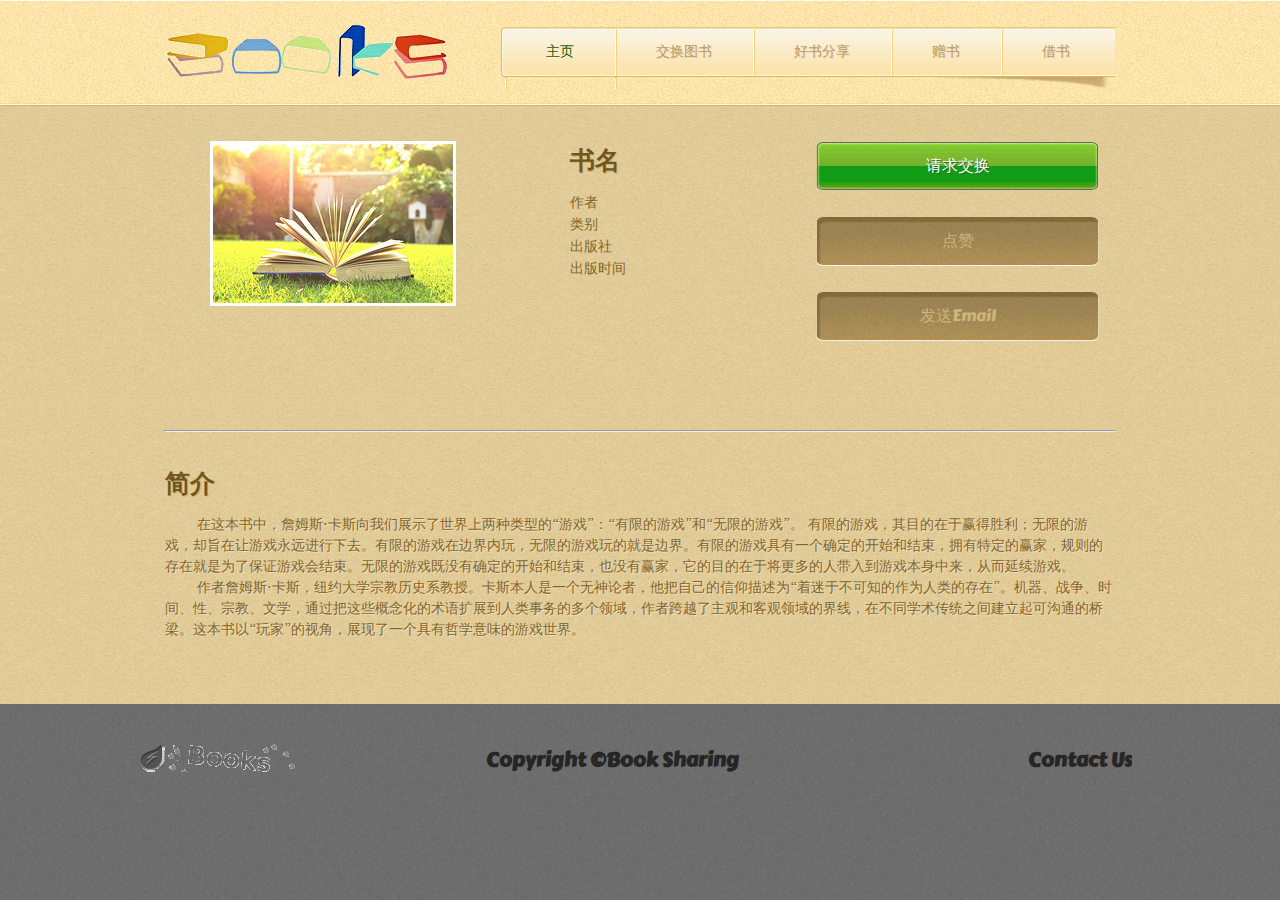
<file: book.html>
<!DOCTYPE html>
<html>
<head>
	<meta charset="UTF-8" />
	<title>Books</title>
	<link rel="stylesheet" type="text/css" href="css/style.css" />
</head>
<body>
	<div id="header">
		<div>
			<div id="logo">
				<a href="index.html"><img src="images/BookLogo2.png" alt="Logo" /></a>
			</div>
			<div id="navigation">
				<div>		
					<ul>
						<li class="current"><a href="index.html">主页</a></li>
						<li><a href="swap.html">交换图书</a></li>
						<li><a href="share.html">好书分享</a></li>
						<li><a href="give.html">赠书</a></li>
						<li><a href="borrow.html">借书</a></li>
						<li><a href="search.html">搜索</a></li>
						<li><a href="me.html">Me</a></li>
					</ul>
				</div>
			</div>
		</div>
	</div>
	<div id="content">
		<div class="section">
			<div class="newBook1-figure">
				<img src="images/newBook1.jpg" alt="Image" />
			</div>
				<div>
					<ul class="book-information">
						<li><h2>书名</h2></li>
						<li>作者</li>
						<li>类别</li>
						<li>出版社</li>
						<li>出版时间</li>
					</ul>
				</div>
			<div>
				<a class="selected" href="index.html">请求交换</a>
				<a href="index.html">点赞</a>
				<a href="index.html">发送Email</a>
			</div>
			
		</div>
		<br/>
		<hr/ style="width:950px">
		
		<div>
			<h2>简介</h2>
			<p>&nbsp;&nbsp;&nbsp;&nbsp;&nbsp;&nbsp;&nbsp;&nbsp;在这本书中，詹姆斯·卡斯向我们展示了世界上两种类型的“游戏”：“有限的游戏”和“无限的游戏”。
			有限的游戏，其目的在于赢得胜利；无限的游戏，却旨在让游戏永远进行下去。有限的游戏在边界内玩，无限的游戏玩的就是边界。有限的游戏具有一个确定的开始和结束，拥有特定的赢家，规则的存在就是为了保证游戏会结束。无限的游戏既没有确定的开始和结束，也没有赢家，它的目的在于将更多的人带入到游戏本身中来，从而延续游戏。
			&nbsp;&nbsp;&nbsp;&nbsp;&nbsp;&nbsp;&nbsp;&nbsp;作者詹姆斯·卡斯，纽约大学宗教历史系教授。卡斯本人是一个无神论者，他把自己的信仰描述为“着迷于不可知的作为人类的存在”。机器、战争、时间、性、宗教、文学，通过把这些概念化的术语扩展到人类事务的多个领域，作者跨越了主观和客观领域的界线，在不同学术传统之间建立起可沟通的桥梁。这本书以“玩家”的视角，展现了一个具有哲学意味的游戏世界。</p>
		</div>
	</div>
	<div id="footer">
		<div>
			<div class="first">
				<h3><a href="index.html">Sharing Books</a></h3>
			</div>
			<div class="secon">
				<h3>Copyright ©Book Sharing</h3>
			</div>
			<div class="third">
				<h3><a href="contact.html">Contact Us</a></h3>
			</div>
		</div>
	</div>
</body>
</html>
</file>
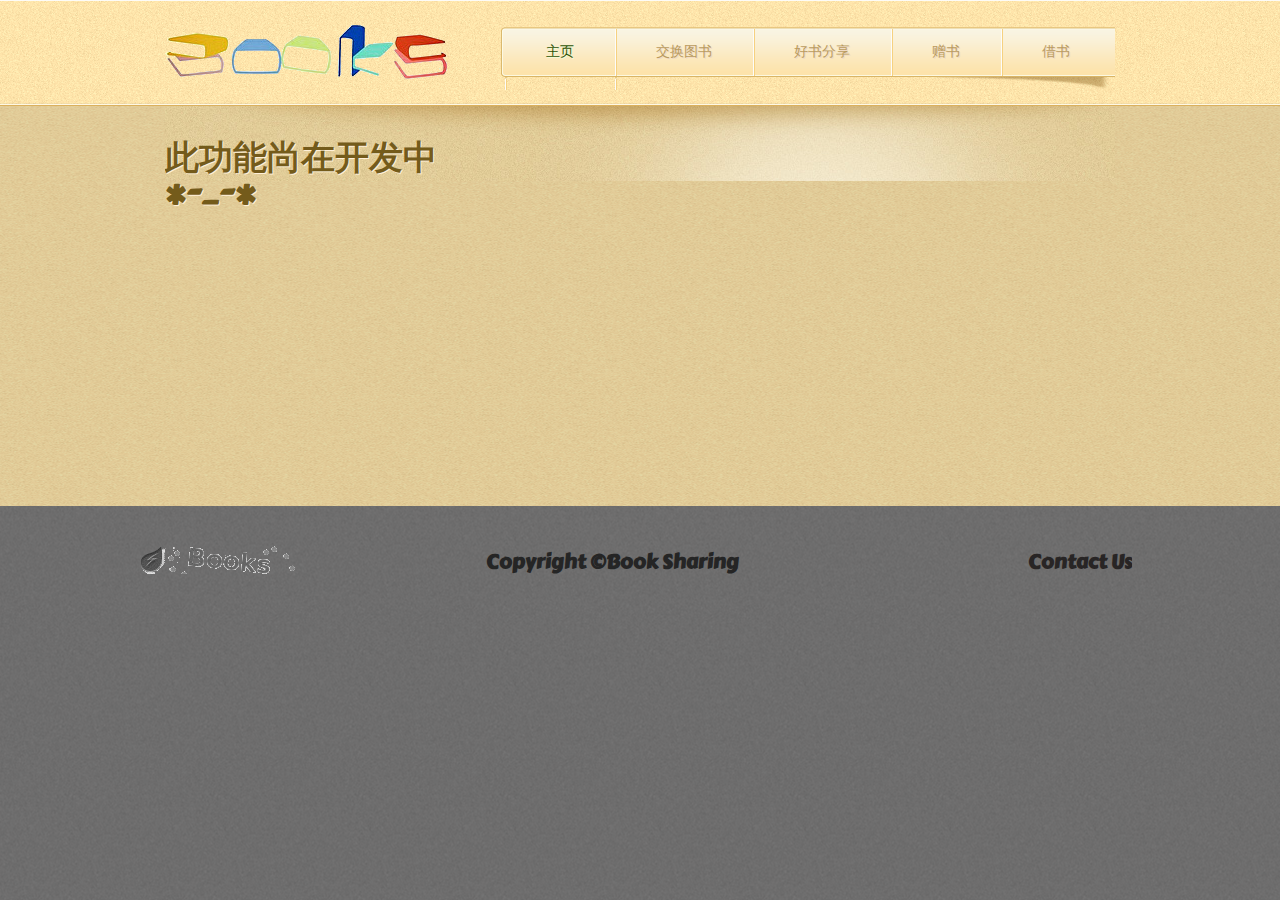
<file: borrow.html>
<!DOCTYPE html>
<html>
<head>
	<meta charset="UTF-8" />
	<title>Book-Shared</title>
	<link rel="stylesheet" type="text/css" href="css/style.css" />
</head>
<body>
	<div id="header">
		<div>
			<div id="logo">
				<a href="index.html"><img src="images/BookLogo2.png" alt="Logo" /></a>
			</div>
			<div id="navigation">
				<div>		
					<ul>
						<li class="current"><a href="index.html">主页</a></li>
						<li><a href="swap.html">交换图书</a></li>
						<li><a href="share.html">好书分享</a></li>
						<li><a href="give.html">赠书</a></li>
						<li><a href="borrow.html">借书</a></li>
						<li><a href="search.html">搜索</a></li>
						<li><a href="me.html">Me</a></li>
					</ul>
				</div>
			</div>
		</div>
	</div>

	<div id="content">
		<div id="section">
			<div>
				<h1>此功能尚在开发中*-_-*</h1>
			</div>
		</div>
		<span></span>
		<span></span>
		<span></span>
		<span></span>
	</div>
	<div id="footer">
		<div>
			<div class="first">
				<h3><a href="index.html">Sharing Books</a></h3>
			</div>
			<div class="secon">
				<h3>Copyright ©Book Sharing</h3>
			</div>
			<div class="third">
				<h3><a href="contact.html">Contact Us</a></h3>
			</div>
		</div>
	</div>
</body>
</html>
</file>
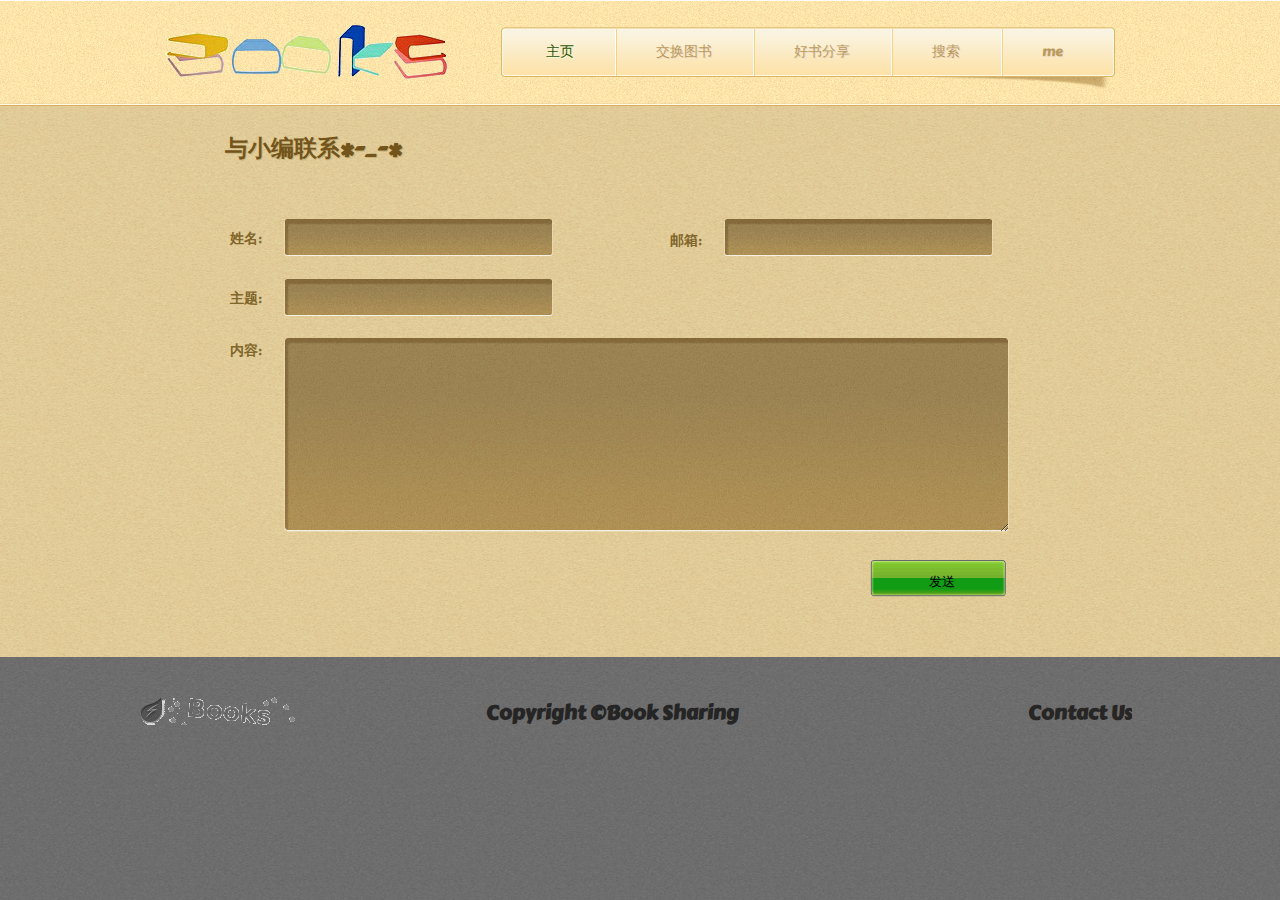
<file: contact.html>
<!DOCTYPE html>
<html>
<head>
	<meta charset="UTF-8" />
	<title>Books</title>
	<link rel="stylesheet" type="text/css" href="css/style.css" />
</head>
<body>
	<div id="header">
		<div>
			<div id="logo">
				<a href="index.html"><img src="images/BookLogo2.png" alt="Logo" /></a>
			</div>
			<div id="navigation">
				<div>		
					<ul>
						<li class="current"><a href="index.html">主页</a></li>
						<li><a href="swap.html">交换图书</a></li>
						<li><a href="share.html">好书分享</a></li>
						<!-- <li><a href="give.html">赠书</a></li>
						<li><a href="borrow.html">借书</a></li> -->
						<li><a href="search.html">搜索</a></li>
						<li><a href="me.html">Me</a></li>
					</ul>
				</div>
			</div>
		</div>
	</div>
	<div id="content">
		<div id="contact">
			<h3>与小编联系*-_-*</h3>
			<form action="#">
				<table>
					<tr>
						<td><label for="name"><strong>姓名:<strong></label></td>
						<td><input type="text" maxlength="30" id="name" /> </td>
						<td><label class="email" for="email">邮箱:</label></td> 
						<td><input type="text" maxlength="30" id="email" /></td>
					</tr>
					<tr>
						<td><label for="subject"><strong>主题:</strong></label></td>
						<td><input type="text" maxlength="30" id="subject" /></td>
					</tr>
					<tr>
						<td class="message"><label for="message"><strong>内容:</strong></label></td>
						<td colspan="3"><textarea name="message" id="message" cols="30" rows="10"></textarea></td>
					</tr>
					<tr>
						<td></td>
						<td colspan="2"><label class="newsletter" for="newsletter"><span> &nbsp;</span></label> <label for="terms"><span> &nbsp;</span></label></td>
						<td colspan="1"><input type="submit" value="发送" id="send" /></td>
					</tr>
				</table>
			</form>
		</div>
	</div>
	<div id="footer">
		<div>
			<div class="first">
				<h3><a href="index.html">Ecothunder</a></h3>
			</div>
			<div class="secon">
				<h3>Copyright ©Book Sharing</h3>
			</div>
			<div class="third">
				<h3><a href="contact.html">Contact Us</a></h3>
			</div>
		</div>
	</div>
</body>
</html>
</file>
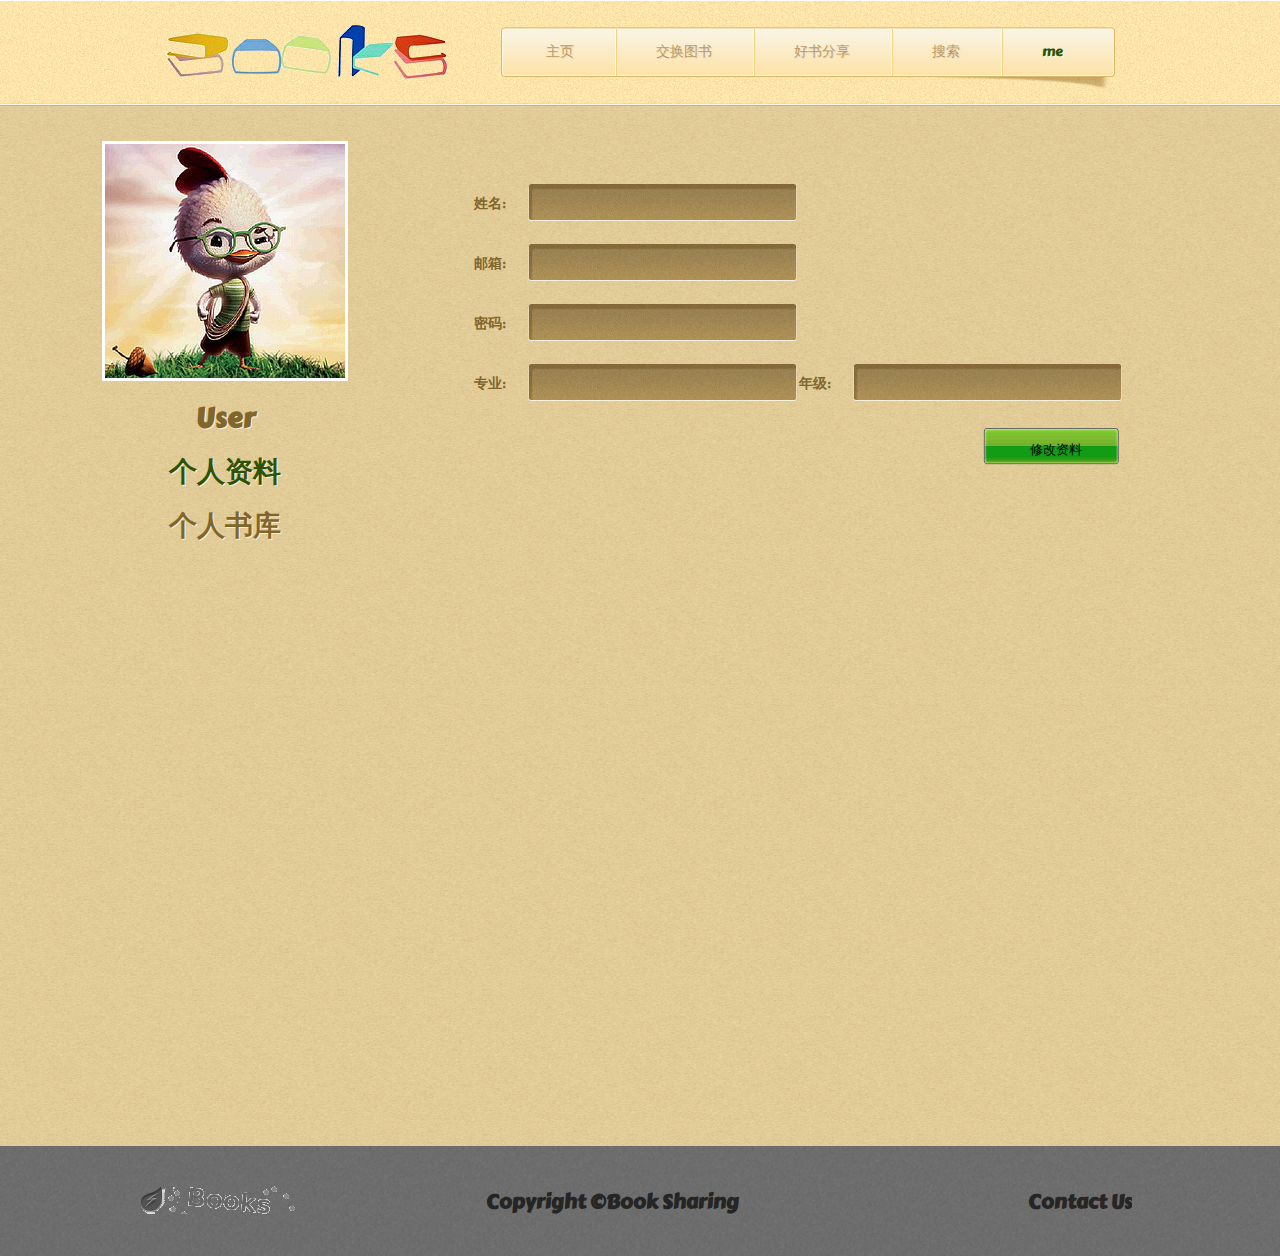
<file: me.html>
<!DOCTYPE html>
<html>
<head>
	<meta charset="UTF-8" />
	<title>Books</title>
	<link rel="stylesheet" type="text/css" href="css/style.css" />
	<script src="JsFuntion.js"></script>
</head>
<body>
	<div id="header">
		<div>
			<div id="logo">
				<a href="index.html"><img src="images/BookLogo2.png" alt="Logo" /></a>
			</div>
			<div id="navigation">
				<div>		
					<ul>
						<li><a href="index.html">主页</a></li>
						<li><a href="swap.html">交换图书</a></li>
						<li><a href="share.html">好书分享</a></li>
						<!-- <li><a href="give.html">赠书</a></li>
						<li><a href="borrow.html">借书</a></li> -->
						<li><a href="search.html">搜索</a></li>
						<li class="current"><a href="me.html" onclick="Login()">Me</a></li>
					</ul>
				</div>
			</div>
		</div>
	</div>
	<div id="content" style="min-height:850px;" >
		<div id="section" class="pesonal">
			<div id="selects">
				<img src="images/me.jpg" alt="">
				<div>
					<h1><a href="">User</a></h1>
					<h1><a onclick="changemodel(this,'selectsdetaione','selectsdetaitwo')" id="infoone">个人资料</a></h1>
					<h1><a onclick="changemodel(this,'selectsdetaitwo','selectsdetaione')" id="infotwo">个人书库</a></h1>
				</div>
			</div>
			<div id="selectsdetaione">
				<form action="#">
					<table>
						<tr>
							<td>
								<label for="name"> <strong>姓名:</strong>
								</label>
							</td>
							<td>
								<input type="text" maxlength="30" id="name" name="name"/>			
							</td>
						</tr>
						<tr>
							<td>
								<label for="subject"> <strong>邮箱:</strong>
								</label>
							</td>
							<td>
								<input type="email" maxlength="30" id="subject" name="email"/>			
							</td>
						</tr>
						<tr>
							<td>
								<label for="subject"> <strong>密码:</strong>
								</label>
							</td>
							<td>
								<input type="password" maxlength="30" id="subject" name="passwd"/>			
							</td>
						</tr>
						<tr>
							<td>
								<label for="subject"> <strong>专业:</strong>
								</label>
							</td>
							<td>
								<input type="text" maxlength="30" id="subject" name="majoy"/>			
							</td>
							<td>
								<label for="subject"> <strong>年级:</strong>
								</label>
							</td>
							<td>
								<input type="text" maxlength="30" id="subject" name="grade"/>			
							</td>
						</tr>
						<tr>
							<td></td>
							<td colspan="2">
								<label class="newsletter" for="newsletter">
									<span>&nbsp;</span>
								</label>
								<!-- <input type="submit" value="修改资料" id="send" />	 -->
							</td>
							<td colspan="1">
								<input type="submit" value="修改资料" id="send" />
							</td>
						</tr>
					</table>
				</form>
			</div>
			<div id="selectsdetaitwo">
				<table class="swap">
		    		<tr class="swap">
		    			<td class="swapimg">
		    				<a href="book.html">
		    					<img src="images/newBook1.jpg" alt="new"></a>
		    			</td>
		    			<td >
		    				<ul>
								<li><h2 class="swap">书名</h2></li>
								<li>作者</li>
								<li>类别</li>
								<li>出版社</li>
						    	<li>出版时间</li>
						    	<li>请求人数</li>
							</ul>
						</td>
		    		</tr>
		    		<tr>
		    			<td></td>
		    			<td  id="changebtn">
		    				<span>
		    					<a>下架此书</a>
		    					<a>增加数目</a>
		    				</span>
		    			</td>
		    		</tr>
		    	</table>
		    	<hr/>
		    	<table class="swap">
		    		<tr class="swap">
		    			<td class="swapimg"><a href="book.html"><img src="images/newBook2.jpg" alt="new"></a></td>
		    			<td >
		    				<ul>
								<li><h2 class="swap">书名</h2></li>
								<li>作者</li>
								<li>类别</li>
								<li>出版社</li>
						    	<li>出版时间</li>
						    	<li>请求人数</li>
							</ul>
						</td>
		    		</tr>
		    		<tr>
		    			<td></td>
		    			<td  id="changebtn">
		    				<span>
		    					<a>下架此书</a>
		    					<a>增加数目</a>
		    				</span>
		    			</td>
		    		</tr>
		    	</table>
		    	<hr/>
		    	<table class="swap">
		    		<tr class="swap">
		    			<td class="swapimg"><a href="book.html"><img src="images/newBook3.jpg" alt="new"></a></td>
		    			<td >
		    				<ul>
								<li><h2 class="swap">书名</h2></li>
								<li>作者</li>
								<li>类别</li>
								<li>出版社</li>
						    	<li>出版时间</li>
						    	<li>增加数目</li>
							</ul>
						</td>
		    		</tr>
		    		<tr>
		    			<td></td>
		    			<td  id="changebtn">
		    				<span>
		    					<a>下架此书</a>
		    					<a>增加数目</a>
		    				</span>
		    			</td>
		    		</tr>
		    	</table>
		    	<hr/>
		    	<p><a >上一页</a><a >下一页</a></p>
			</div>
		</div>
	</div>
	<div id="footer">
		<div>
			<div class="first">
				<h3><a href="index.html">Sharing Books</a></h3>
			</div>
			<div class="secon">
				<h3>Copyright ©Book Sharing</h3>
			</div>
			<div class="third">
				<h3><a href="contact.html">Contact Us</a></h3>
			</div>
		</div>
	</div>
</body>
</html>
</file>
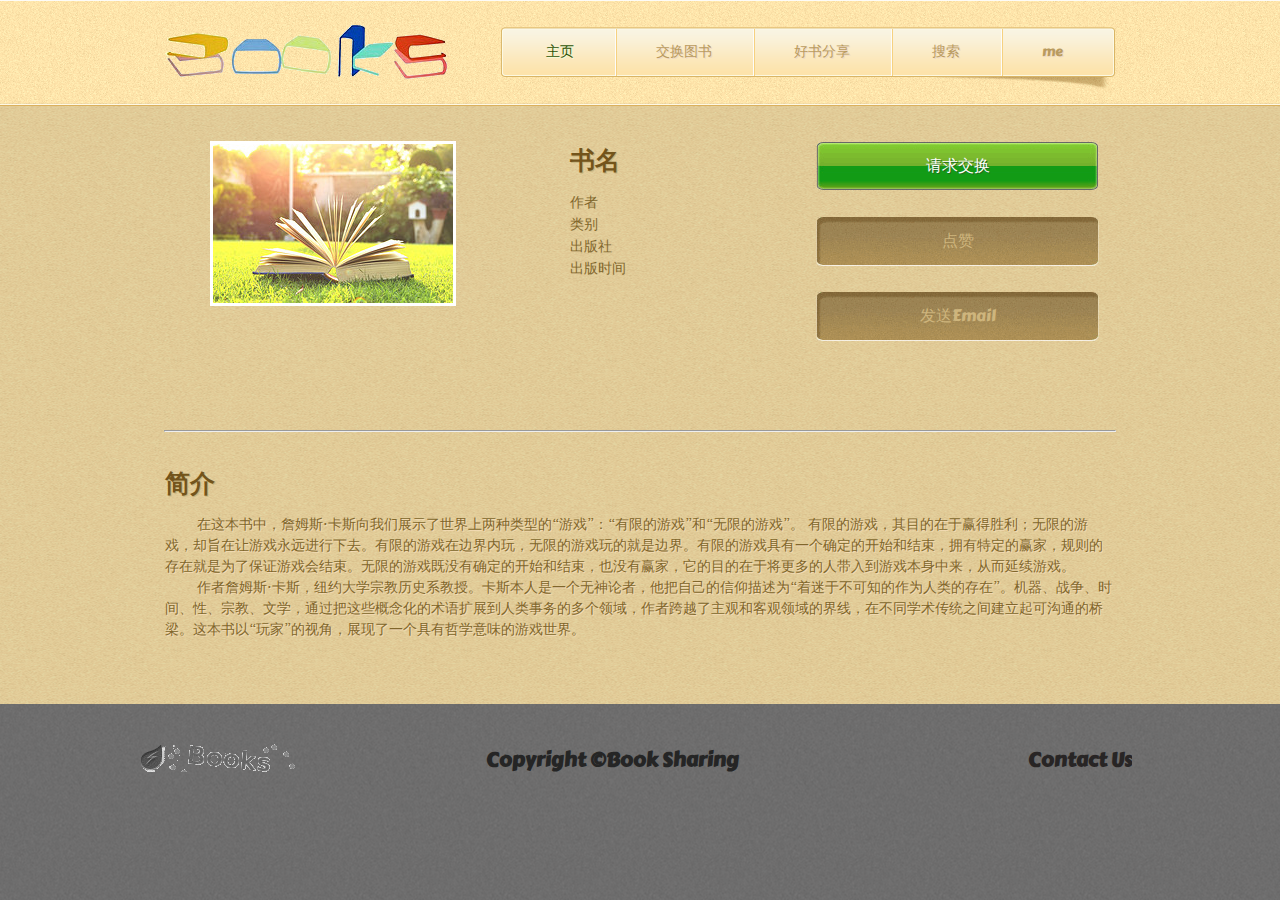
<file: newBook1.html>
<!DOCTYPE html>
<html>
<head>
	<meta charset="UTF-8" />
	<title>Books</title>
	<link rel="stylesheet" type="text/css" href="css/style.css" />
</head>
<body>
	<div id="header">
		<div>
			<div id="logo">
				<a href="index.html"><img src="images/BookLogo2.png" alt="Logo" /></a>
			</div>
			<div id="navigation">
				<div>		
					<ul>
						<li class="current"><a href="index.html">主页</a></li>
						<li><a href="swap.html">交换图书</a></li>
						<li><a href="share.html">好书分享</a></li>
						<!-- <li><a href="give.html">赠书</a></li>
						<li><a href="borrow.html">借书</a></li> -->
						<li><a href="search.html">搜索</a></li>
						<li><a href="me.html">Me</a></li>
					</ul>
				</div>
			</div>
		</div>
	</div>
	<div id="content">
		<div class="section">
			<div class="newBook1-figure">
				<img src="images/newBook1.jpg" alt="Image" />
			</div>
				<div>
					<ul class="book-information">
						<li><h2>书名</h2></li>
						<li>作者</li>
						<li>类别</li>
						<li>出版社</li>
						<li>出版时间</li>
					</ul>
				</div>
			<div>
				<a class="selected" href="index.html">请求交换</a>
				<a href="index.html">点赞</a>
				<a href="index.html">发送Email</a>
			</div>
			
		</div>
		<br/>
		<hr/ style="width:950px">
		
		<div>
			<h2>简介</h2>
			<p>&nbsp;&nbsp;&nbsp;&nbsp;&nbsp;&nbsp;&nbsp;&nbsp;在这本书中，詹姆斯·卡斯向我们展示了世界上两种类型的“游戏”：“有限的游戏”和“无限的游戏”。
			有限的游戏，其目的在于赢得胜利；无限的游戏，却旨在让游戏永远进行下去。有限的游戏在边界内玩，无限的游戏玩的就是边界。有限的游戏具有一个确定的开始和结束，拥有特定的赢家，规则的存在就是为了保证游戏会结束。无限的游戏既没有确定的开始和结束，也没有赢家，它的目的在于将更多的人带入到游戏本身中来，从而延续游戏。
			&nbsp;&nbsp;&nbsp;&nbsp;&nbsp;&nbsp;&nbsp;&nbsp;作者詹姆斯·卡斯，纽约大学宗教历史系教授。卡斯本人是一个无神论者，他把自己的信仰描述为“着迷于不可知的作为人类的存在”。机器、战争、时间、性、宗教、文学，通过把这些概念化的术语扩展到人类事务的多个领域，作者跨越了主观和客观领域的界线，在不同学术传统之间建立起可沟通的桥梁。这本书以“玩家”的视角，展现了一个具有哲学意味的游戏世界。</p>
		</div>
	</div>
	<div id="footer">
		<div>
			<div class="first">
				<h3><a href="index.html">Sharing Books</a></h3>
			</div>
			<div class="secon">
				<h3>Copyright ©Book Sharing</h3>
			</div>
			<div class="third">
				<h3><a href="contact.html">Contact Us</a></h3>
			</div>
		</div>
	</div>
</body>
</html>
</file>
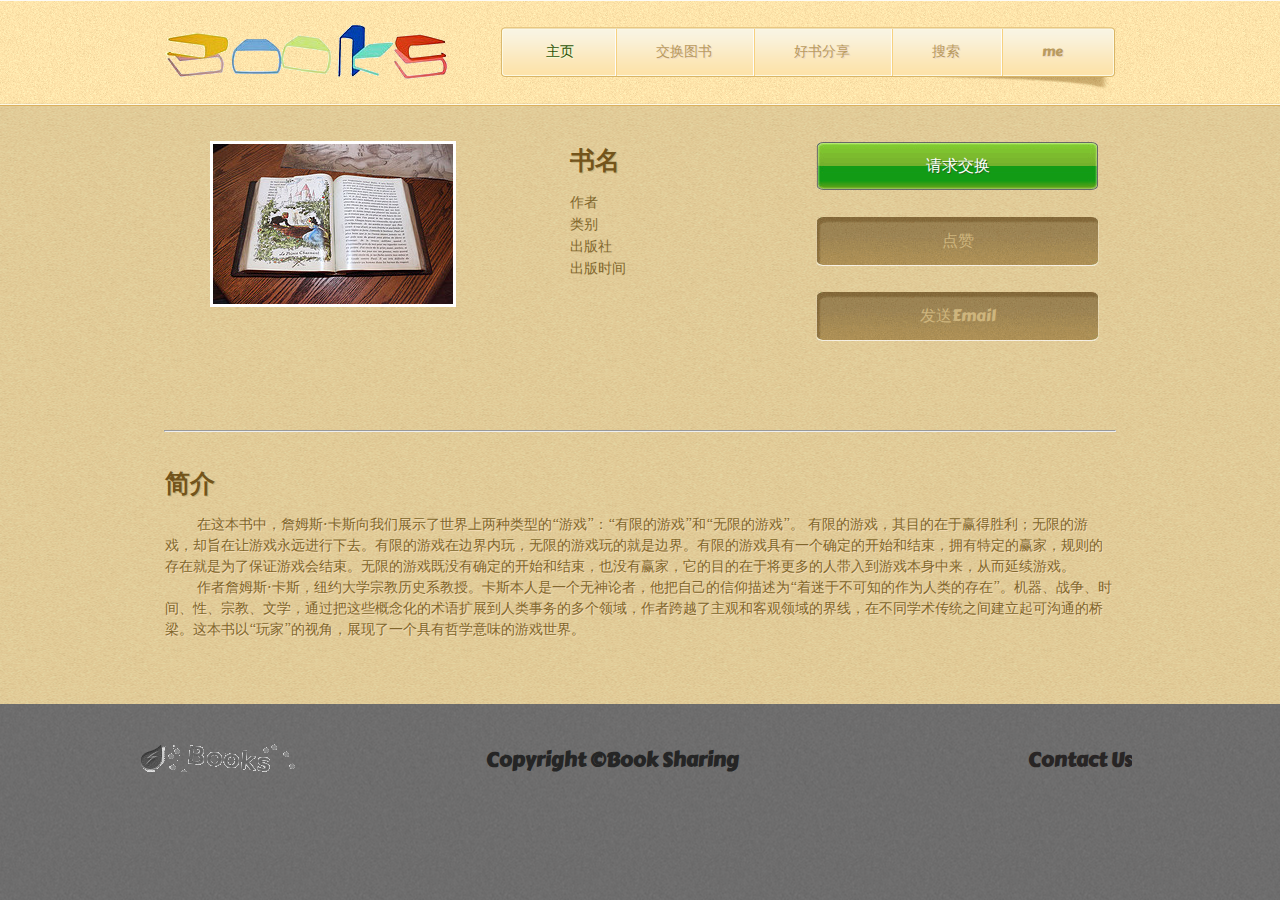
<file: newBook2.html>
<!DOCTYPE html>
<html>
<head>
	<meta charset="UTF-8" />
	<title>Books</title>
	<link rel="stylesheet" type="text/css" href="css/style.css" />
</head>
<body>
	<div id="header">
		<div>
			<div id="logo">
				<a href="index.html"><img src="images/BookLogo2.png" alt="Logo" /></a>
			</div>
			<div id="navigation">
				<div>		
					<ul>
						<li class="current"><a href="index.html">主页</a></li>
						<li><a href="swap.html">交换图书</a></li>
						<li><a href="share.html">好书分享</a></li>
						<!-- <li><a href="give.html">赠书</a></li>
						<li><a href="borrow.html">借书</a></li> -->
						<li><a href="search.html">搜索</a></li>
						<li><a href="me.html">Me</a></li>
					</ul>
				</div>
			</div>
		</div>
	</div>
	<div id="content">
		<div class="section">
			<div class="newBook1-figure">
				<img src="images/newBook2.jpg" alt="Image" />
			</div>
				<div>
					<ul class="book-information">
						<li><h2>书名</h2></li>
						<li>作者</li>
						<li>类别</li>
						<li>出版社</li>
						<li>出版时间</li>
					</ul>
				</div>
			<div>
				<a class="selected" href="index.html">请求交换</a>
				<a href="index.html">点赞</a>
				<a href="index.html">发送Email</a>
			</div>
			
		</div>
		<br/>
		<hr/ style="width:950px">
		
		<div>
			<h2>简介</h2>
			<p>&nbsp;&nbsp;&nbsp;&nbsp;&nbsp;&nbsp;&nbsp;&nbsp;在这本书中，詹姆斯·卡斯向我们展示了世界上两种类型的“游戏”：“有限的游戏”和“无限的游戏”。
			有限的游戏，其目的在于赢得胜利；无限的游戏，却旨在让游戏永远进行下去。有限的游戏在边界内玩，无限的游戏玩的就是边界。有限的游戏具有一个确定的开始和结束，拥有特定的赢家，规则的存在就是为了保证游戏会结束。无限的游戏既没有确定的开始和结束，也没有赢家，它的目的在于将更多的人带入到游戏本身中来，从而延续游戏。
			&nbsp;&nbsp;&nbsp;&nbsp;&nbsp;&nbsp;&nbsp;&nbsp;作者詹姆斯·卡斯，纽约大学宗教历史系教授。卡斯本人是一个无神论者，他把自己的信仰描述为“着迷于不可知的作为人类的存在”。机器、战争、时间、性、宗教、文学，通过把这些概念化的术语扩展到人类事务的多个领域，作者跨越了主观和客观领域的界线，在不同学术传统之间建立起可沟通的桥梁。这本书以“玩家”的视角，展现了一个具有哲学意味的游戏世界。</p>
		</div>
	</div>
	<div id="footer">
		<div>
			<div class="first">
				<h3><a href="index.html">Sharing Books</a></h3>
			</div>
			<div class="secon">
				<h3>Copyright ©Book Sharing</h3>
			</div>
			<div class="third">
				<h3><a href="contact.html">Contact Us</a></h3>
			</div>
		</div>
	</div>
</body>
</html>
</file>
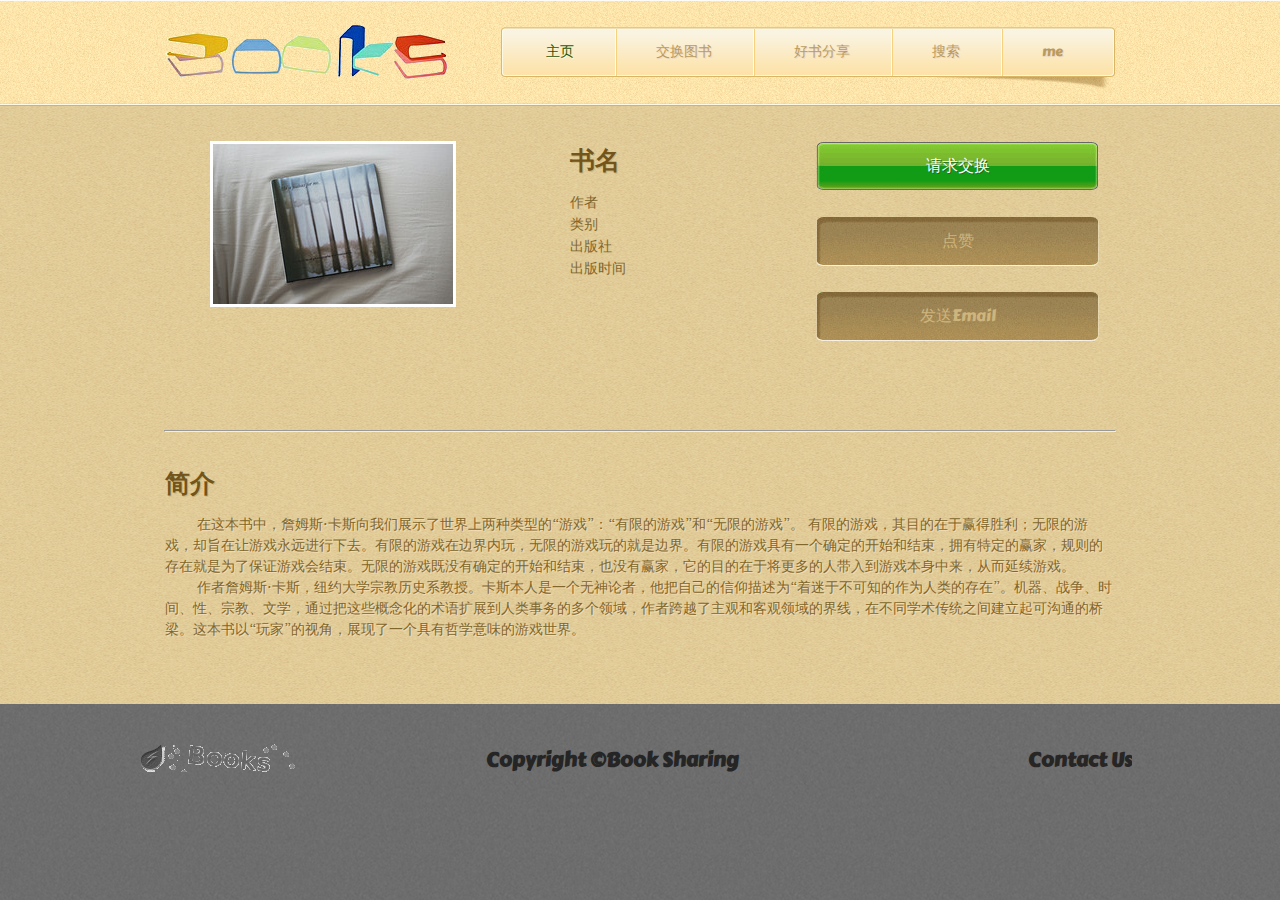
<file: newBook3.html>
<!DOCTYPE html>
<html>
<head>
	<meta charset="UTF-8" />
	<title>Books</title>
	<link rel="stylesheet" type="text/css" href="css/style.css" />
</head>
<body>
	<div id="header">
		<div>
			<div id="logo">
				<a href="index.html"><img src="images/BookLogo2.png" alt="Logo" /></a>
			</div>
			<div id="navigation">
				<div>		
					<ul>
						<li class="current"><a href="index.html">主页</a></li>
						<li><a href="swap.html">交换图书</a></li>
						<li><a href="share.html">好书分享</a></li>
						<!-- <li><a href="give.html">赠书</a></li>
						<li><a href="borrow.html">借书</a></li> -->
						<li><a href="search.html">搜索</a></li>
						<li><a href="me.html">Me</a></li>
					</ul>
				</div>
			</div>
		</div>
	</div>
	<div id="content">
		<div class="section">
			<div class="newBook1-figure">
				<img src="images/newBook3.jpg" alt="Image" />
			</div>
				<div>
					<ul class="book-information">
						<li><h2>书名</h2></li>
						<li>作者</li>
						<li>类别</li>
						<li>出版社</li>
						<li>出版时间</li>
					</ul>
				</div>
			<div>
				<a class="selected" href="index.html">请求交换</a>
				<a href="index.html">点赞</a>
				<a href="index.html">发送Email</a>
			</div>
			
		</div>
		<br/>
		<hr/ style="width:950px">
		
		<div>
			<h2>简介</h2>
			<p>&nbsp;&nbsp;&nbsp;&nbsp;&nbsp;&nbsp;&nbsp;&nbsp;在这本书中，詹姆斯·卡斯向我们展示了世界上两种类型的“游戏”：“有限的游戏”和“无限的游戏”。
			有限的游戏，其目的在于赢得胜利；无限的游戏，却旨在让游戏永远进行下去。有限的游戏在边界内玩，无限的游戏玩的就是边界。有限的游戏具有一个确定的开始和结束，拥有特定的赢家，规则的存在就是为了保证游戏会结束。无限的游戏既没有确定的开始和结束，也没有赢家，它的目的在于将更多的人带入到游戏本身中来，从而延续游戏。
			&nbsp;&nbsp;&nbsp;&nbsp;&nbsp;&nbsp;&nbsp;&nbsp;作者詹姆斯·卡斯，纽约大学宗教历史系教授。卡斯本人是一个无神论者，他把自己的信仰描述为“着迷于不可知的作为人类的存在”。机器、战争、时间、性、宗教、文学，通过把这些概念化的术语扩展到人类事务的多个领域，作者跨越了主观和客观领域的界线，在不同学术传统之间建立起可沟通的桥梁。这本书以“玩家”的视角，展现了一个具有哲学意味的游戏世界。</p>
		</div>
	</div>
	<div id="footer">
		<div>
			<div class="first">
				<h3><a href="index.html">Sharing Books</a></h3>
			</div>
			<div class="secon">
				<h3>Copyright ©Book Sharing</h3>
			</div>
			<div class="third">
				<h3><a href="contact.html">Contact Us</a></h3>
			</div>
		</div>
	</div>
</body>
</html>
</file>
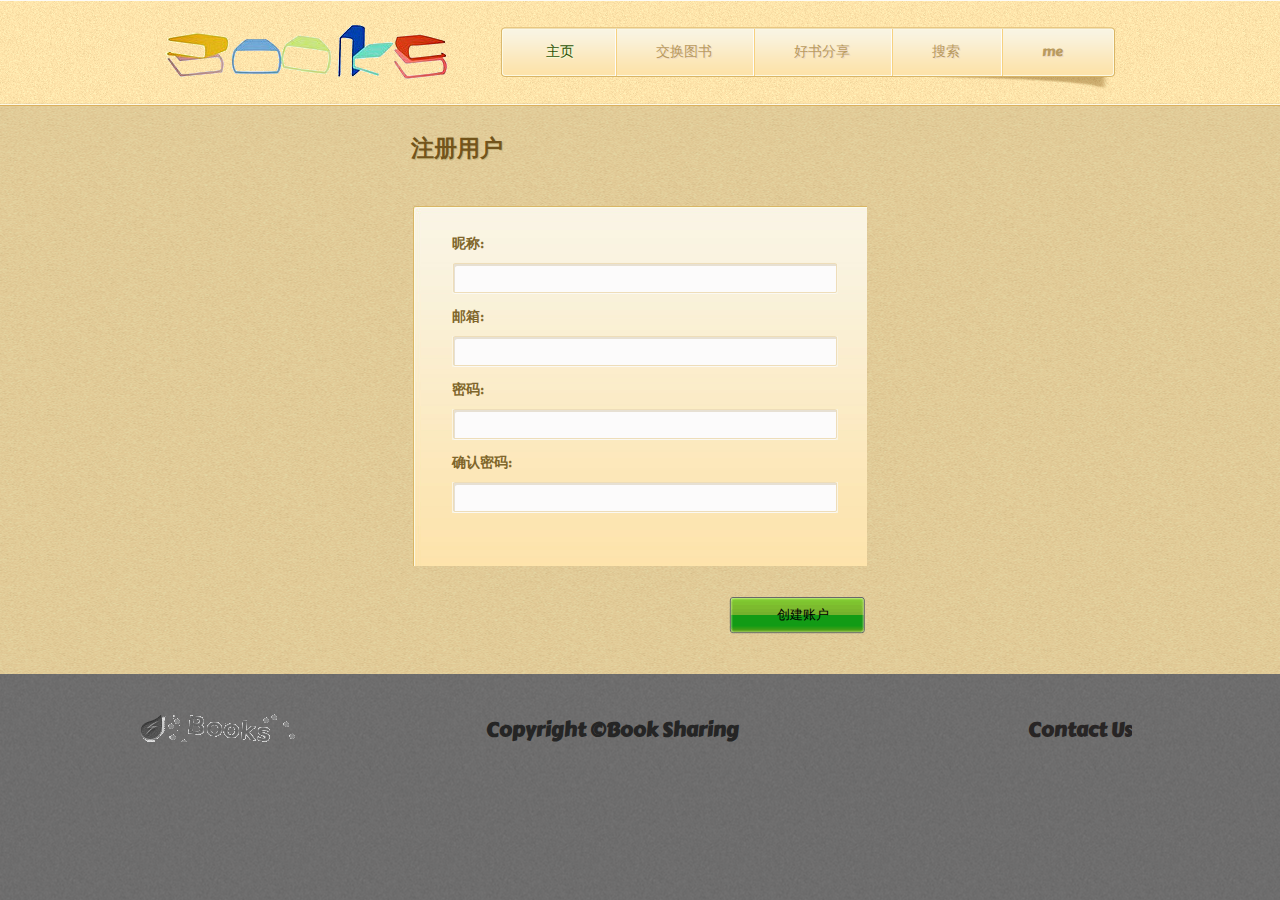
<file: register.html>
﻿<!DOCTYPE html>
<html>
<head>
	<meta charset="UTF-8" />
	<title>Books</title>
	<link rel="stylesheet" type="text/css" href="css/style.css" />
</head>
<body>
	<div id="header">
		<div>
			<div id="logo">
				<a href="index.html"><img src="images/BookLogo2.png" alt="Logo" /></a>
			</div>
			<div id="navigation">
				<div>		
					<ul>
						<li class="current"><a href="index.html">主页</a></li>
						<li><a href="swap.html">交换图书</a></li>
						<li><a href="share.html">好书分享</a></li>
						<!-- <li><a href="give.html">赠书</a></li>
						<li><a href="borrow.html">借书</a></li> -->
						<li><a href="search.html">搜索</a></li>
						<li><a href="me.html">Me</a></li>
					</ul>
				</div>
			</div>
		</div>
	</div>
	<div id="content">
		<div>
			<h3>注册用户</h3>
			<form action="control.php" id="register">
				<div class="first">
					<fieldset>
						<label for="name"><strong>昵称:</strong></label></br><input type="text" maxlength="55" id="name" class="inputtext" />
						</br><label for="email"><strong>邮箱:</strong></label></br><input type="text" maxlength="55" id="email" class="inputtext" />
						<label for="password"><strong>密码:</strong></br></label><input type="text" maxlength="55" id="password" class="inputtext" />
						<label for="confirmpass"><strong>确认密码:</strong>
						</br></label><input type="text" maxlength="55" id="confirmpass" class="inputtext" />
					</fieldset>
				</div>
				<input type="submit" value="创建账户" id="createaccount"/>
			</form>
		</div>
	</div>
	<div id="footer">
		<div>
			<div class="first">
				<h3><a href="index.html">Ecothunder</a></h3>
			</div>
			<div class="secon">
				<h3>Copyright ©Book Sharing</h3>
			</div>
			<div class="third">
				<h3><a href="contact.html">Contact Us</a></h3>
			</div>
		</div>
	</div>
</body>
</html>
</file>
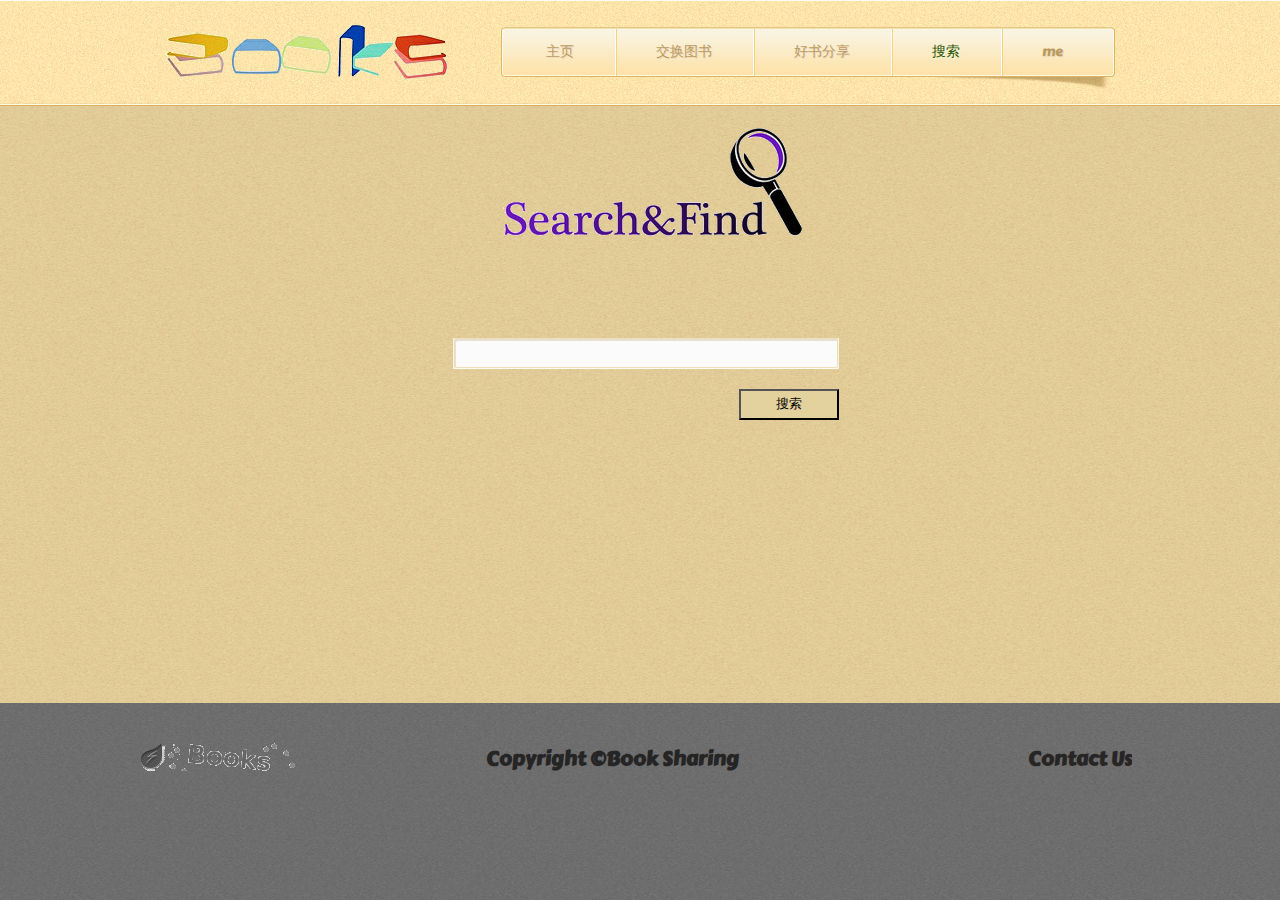
<file: search.html>
﻿<!DOCTYPE html>
<html>
<head>
	<meta charset="UTF-8" />
	<title>Books</title>
	<link rel="stylesheet" type="text/css" href="css/style.css" />
	<script src="JsFuntion.js"></script>
</head>
<body>
	<div id="header">
		<div>
			<div id="logo">
				<a href="index.html"><img src="images/BookLogo2.png" alt="Logo" /></a>
			</div>
			<div id="navigation">
				<div>		
					<ul>
						<li><a href="index.html">主页</a></li>
						<li><a href="swap.html">交换图书</a></li>
						<li><a href="share.html">好书分享</a></li>
						<!-- <li><a href="give.html">赠书</a></li>
						<li><a href="borrow.html">借书</a></li> -->
						<li class="current"><a href="search.html">搜索</a></li>
						<li><a href="me.html" onclick="Login()">Me</a></li>
					</ul>
				</div>
			</div>
		</div>
	</div>
	<div id="content">
		<div >
			<img class ="search" src="images/search.png" alt="Books">
			<form action="#" id="search">
				<div class="first">
					<fieldset style="margin-left:5px">
						<input type="text" maxlength="55" id="name" class="inputtext" />
						<Button type="button" value="" id="searchbtn" onclick="search()">搜索</Button>
					</fieldset>
				</div>
			</form>
		</div>
	</div>
	<div id="footer">
		<div>
			<div class="first">
				<h3><a href="index.html">Books</a></h3>
			</div>
			<div class="secon">
				<h3>Copyright ©Book Sharing</h3>
			</div>
			<div class="third">
				<h3><a href="contact.html">Contact Us</a></h3>
			</div>
		</div>
	</div>
</body>
</html>
</file>
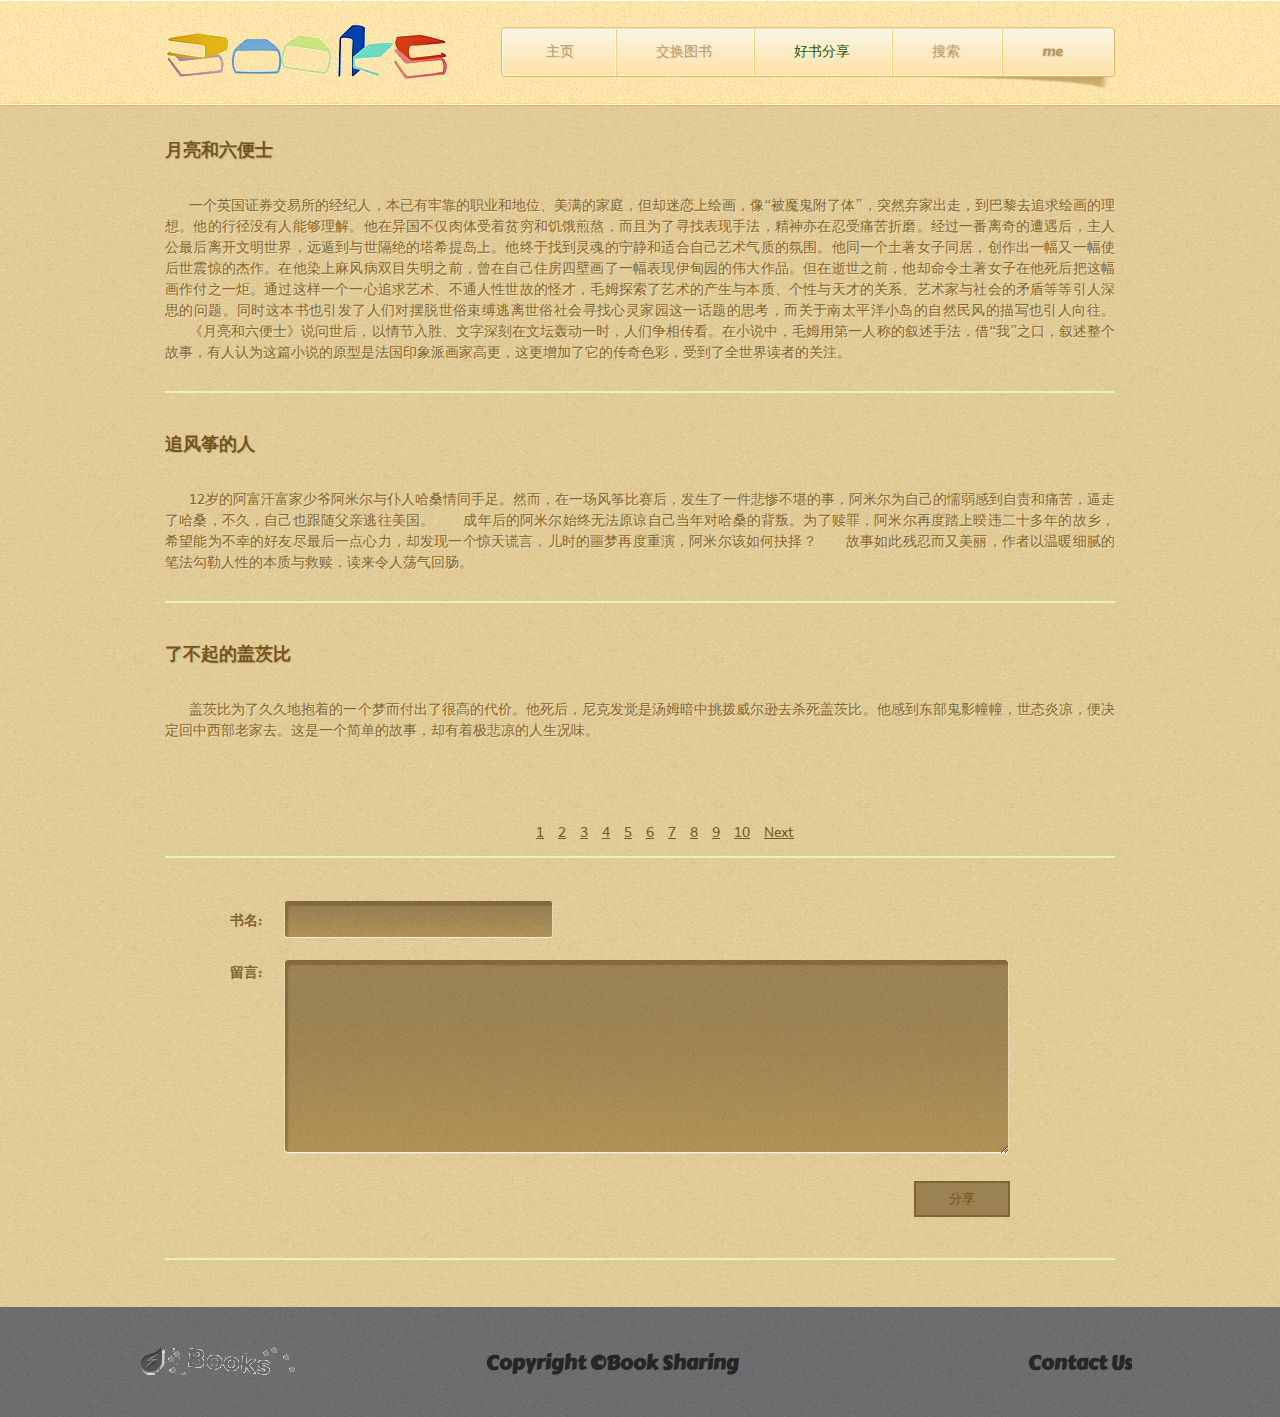
<file: share.html>
<!DOCTYPE html>
<html>
<head>
	<meta charset="UTF-8" />
	<title>Books</title>
	<link rel="stylesheet" type="text/css" href="css/style.css" />
</head>
<body>
	<div id="header">
		<div>
			<div id="logo">
				<a href="index.html"><img src="images/BookLogo2.png" alt="Logo" /></a>
			</div>
			<div id="navigation">
				<div>		
					<ul>
						<li><a href="index.html">主页</a></li>
						<li><a href="swap.html">交换图书</a></li>
						<li class="current"><a href="share.html">好书分享</a></li>
						<!-- <li><a href="give.html">赠书</a></li>
						<li><a href="borrow.html">借书</a></li> -->
						<li><a href="search.html">搜索</a></li>
						<li><a href="me.html">Me</a></li>
					</ul>
				</div>
			</div>
		</div>
	</div>
	<div id="content">
		<div id="blog">
			<h1><a href="http://book.douban.com/subject_search?search_text=月亮和六便士&cat=1001" target="_blank">月亮和六便士</a></h1>
			<p>
				&nbsp;&nbsp;&nbsp;&nbsp;&nbsp;&nbsp;一个英国证券交易所的经纪人，本已有牢靠的职业和地位、美满的家庭，但却迷恋上绘画，像“被魔鬼附了体”，突然弃家出走，到巴黎去追求绘画的理想。他的行径没有人能够理解。他在异国不仅肉体受着贫穷和饥饿煎熬，而且为了寻找表现手法，精神亦在忍受痛苦折磨。经过一番离奇的遭遇后，主人公最后离开文明世界，远遁到与世隔绝的塔希提岛上。他终于找到灵魂的宁静和适合自己艺术气质的氛围。他同一个土著女子同居，创作出一幅又一幅使后世震惊的杰作。在他染上麻风病双目失明之前，曾在自己住房四壁画了一幅表现伊甸园的伟大作品。但在逝世之前，他却命令土著女子在他死后把这幅画作付之一炬。通过这样一个一心追求艺术、不通人性世故的怪才，毛姆探索了艺术的产生与本质、个性与天才的关系、艺术家与社会的矛盾等等引人深思的问题。同时这本书也引发了人们对摆脱世俗束缚逃离世俗社会寻找心灵家园这一话题的思考，而关于南太平洋小岛的自然民风的描写也引人向往。
				&nbsp;&nbsp;&nbsp;&nbsp;&nbsp;&nbsp;《月亮和六便士》说问世后，以情节入胜、文字深刻在文坛轰动一时，人们争相传看。在小说中，毛姆用第一人称的叙述手法，借“我”之口，叙述整个故事，有人认为这篇小说的原型是法国印象派画家高更，这更增加了它的传奇色彩，受到了全世界读者的关注。
			</p>
			<br/>
			<hr/ color="#E3F6B4">
			<h1><a href="http://book.douban.com/subject_search?search_text=追风筝的人&cat=1001" target="_blank">追风筝的人</a></h1>
			<p>
				&nbsp;&nbsp;&nbsp;&nbsp;&nbsp;&nbsp;12岁的阿富汗富家少爷阿米尔与仆人哈桑情同手足。然而，在一场风筝比赛后，发生了一件悲惨不堪的事，阿米尔为自己的懦弱感到自责和痛苦，逼走了哈桑，不久，自己也跟随父亲逃往美国。
				&nbsp;&nbsp;&nbsp;&nbsp;&nbsp;&nbsp;成年后的阿米尔始终无法原谅自己当年对哈桑的背叛。为了赎罪，阿米尔再度踏上暌违二十多年的故乡，希望能为不幸的好友尽最后一点心力，却发现一个惊天谎言，儿时的噩梦再度重演，阿米尔该如何抉择？
				&nbsp;&nbsp;&nbsp;&nbsp;&nbsp;&nbsp;故事如此残忍而又美丽，作者以温暖细腻的笔法勾勒人性的本质与救赎，读来令人荡气回肠。
			</p>
			<br/>
			<hr/ color="#E3F6B4">
			<h1><a href="http://book.douban.com/subject_search?search_text=了不起的盖茨比&cat=1001" target="_blank">了不起的盖茨比</a></h1>
			<p>
				&nbsp;&nbsp;&nbsp;&nbsp;&nbsp;&nbsp;盖茨比为了久久地抱着的一个梦而付出了很高的代价。他死后，尼克发觉是汤姆暗中挑拨威尔逊去杀死盖茨比。他感到东部鬼影幢幢，世态炎凉，便决定回中西部老家去。这是一个简单的故事，却有着极悲凉的人生况味。
			</p>

			<br/><br/><br/>
			<p><ul class="share">
			<li><a href="share.html">1</a></li>
			<li><a href="share.html">2</a></li>
			<li><a href="share.html">3</a></li>
			<li><a href="share.html">4</a></li>
			<li><a href="share.html">5</a></li>
			<li><a href="share.html">6</a></li>
			<li><a href="share.html">7</a></li>
			<li><a href="share.html">8</a></li>
			<li><a href="share.html">9</a></li>
			<li><a href="share.html">10</a></li>
			<li><a href="share.html">Next</a></li>
		    </ul></p>
			<hr/ color="#E3F6B4">
			<form action="#">
				<table>
					<tr>
						<td><label for="subject"><strong>书名:</strong></label></td>
						<td><input type="text" maxlength="30" id="subject" /></td>
					</tr>
					<tr>
						<td class="message"><label for="message"><strong>留言:</strong></label></td>
						<td colspan="3"><textarea name="message" id="message" cols="30" rows="10"></textarea></td>
					</tr>
					<tr>
						<td></td>
						<td></td>
						<td colspan="1"><Button  type="button" style="color:rgb(115, 84, 27);background:#9A8252;border:2px solid #80662B" value="" id="share" >分享</Button></td>
					</tr>
				</table>
			</form>		
			<br/>
			<hr/ color="#E3F6B4">
		</div>
	</div>
	<div id="footer">
		<div>
			<div class="first">
				<h3><a href="index.html">Sharing Books</a></h3>
			</div>
			<div class="secon">
				<h3>Copyright ©Book Sharing</h3>
			</div>
			<div class="third">
				<h3><a href="contact.html">Contact Us</a></h3>
			</div>
		</div>
	</div>
</body>
</html>
</file>
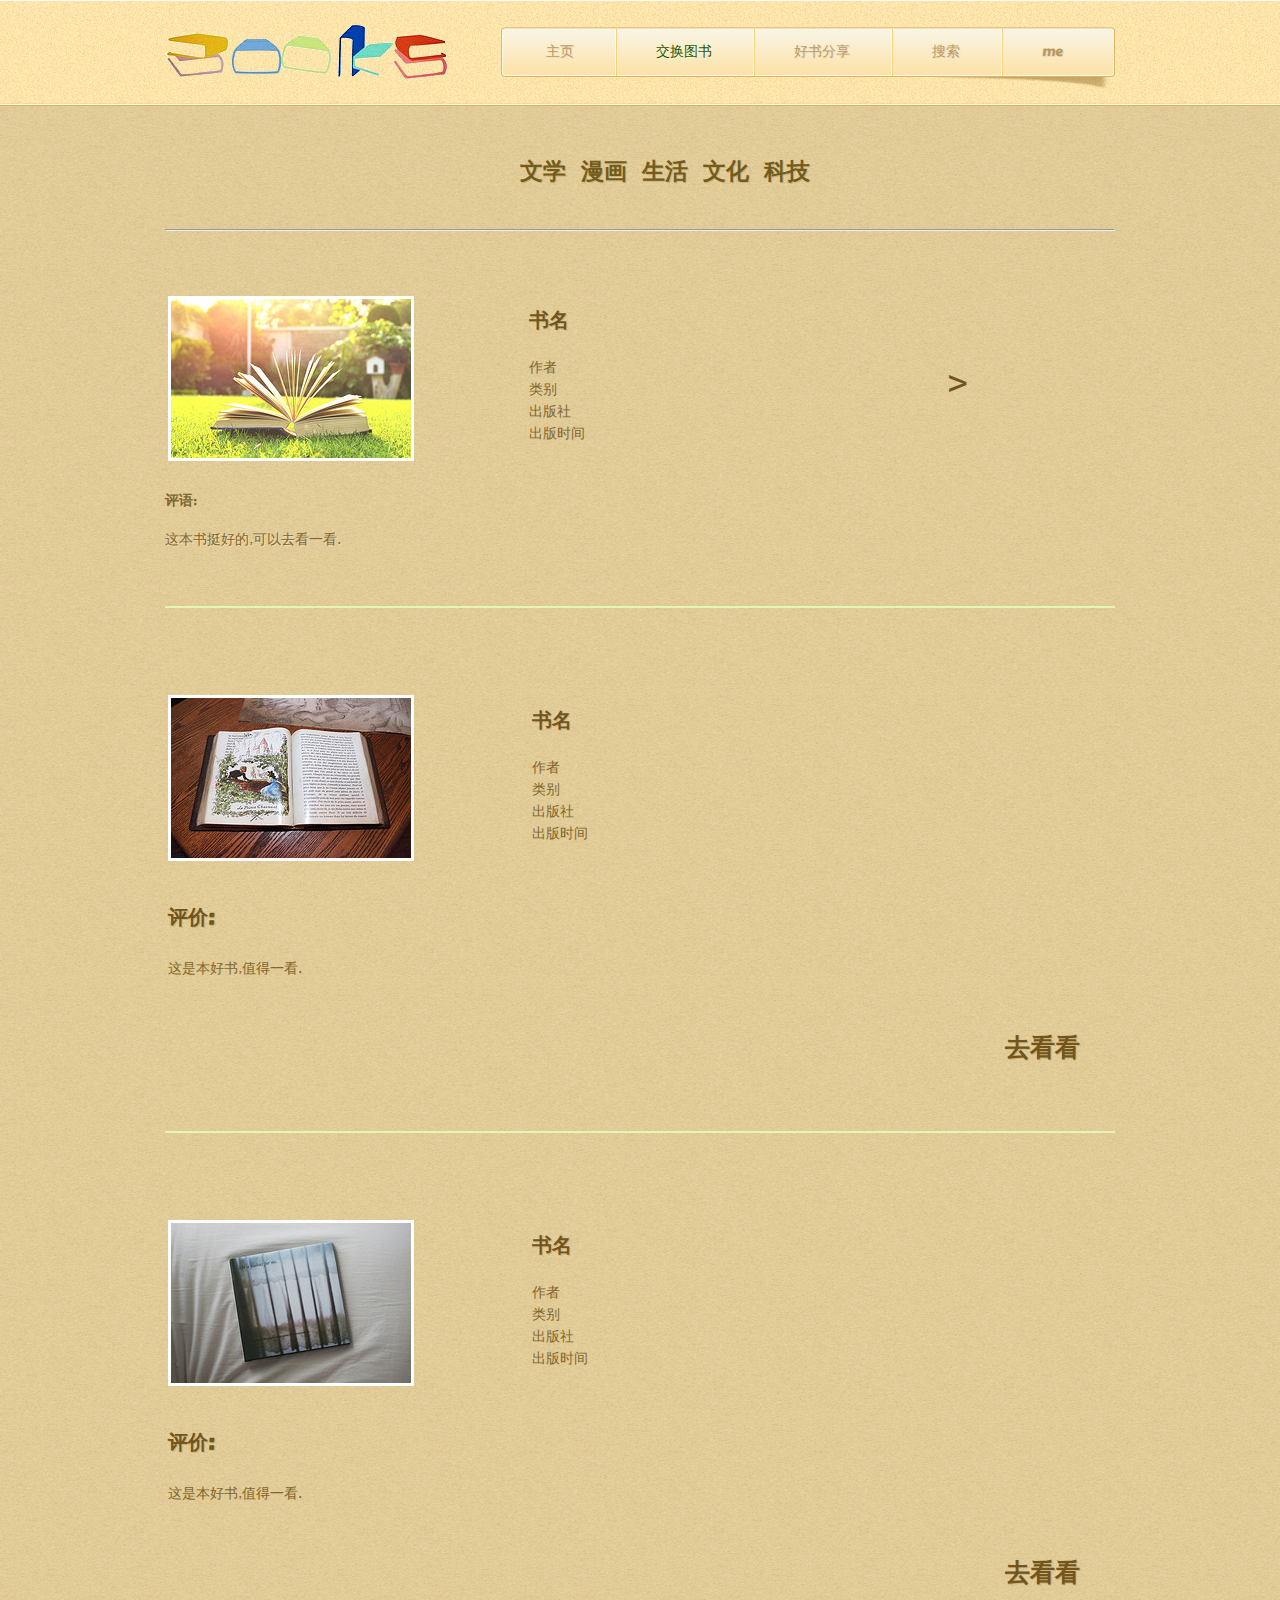
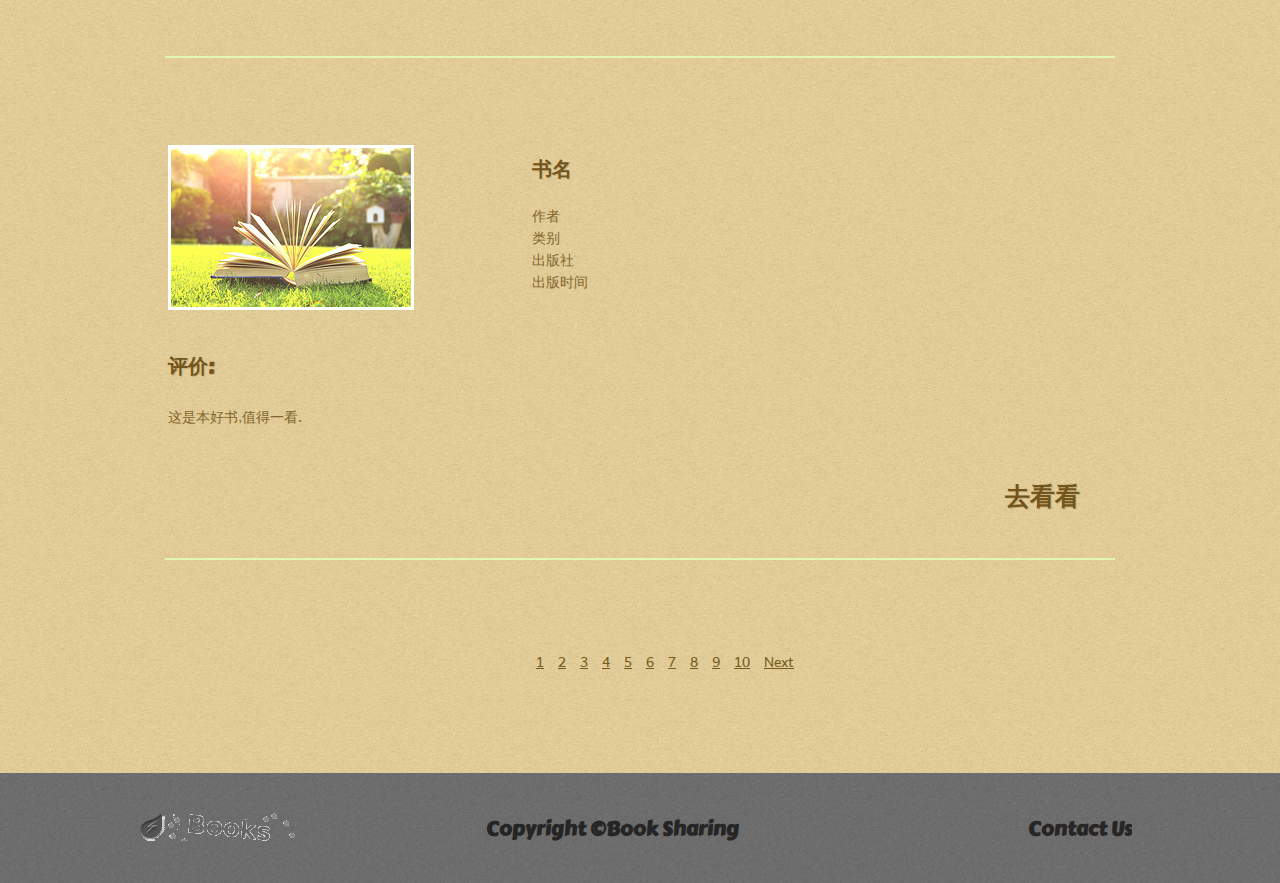
<file: swap.html>
<!DOCTYPE html>
<html>
<head>
	<meta charset="UTF-8" />
	<title>Books</title>
	<link rel="stylesheet" type="text/css" href="css/style.css" />
	<style>
		tr:hover td.swap{display: none;}
	</style>
</head>
<body>
	<div id="header">
		<div>
			<div id="logo">
				<a href="index.html"><img src="images/BookLogo2.png" alt="Logo" /></a>
			</div>
			<div id="navigation">
				<div>		
					<ul>
						<li><a href="index.html">主页</a></li>
						<li class="current"><a href="swap.html">交换图书</a></li>
						<li><a href="share.html">好书分享</a></li>
						<!-- <li><a href="give.html">赠书</a></li>
						<li><a href="borrow.html">借书</a></li> -->
						<li><a href="search.html">搜索</a></li>
						<li><a href="me.html">Me</a></li>
					</ul>
				</div>
			</div>
		</div>
	</div>
	<div id="content">
		<div>
			<h3><ul class="share">
			<li><a href="swap.html">文学</a></li>
			<li><a href="swap.html">漫画</a></li>
			<li><a href="swap.html">生活</a></li>
			<li><a href="swap.html">文化</a></li>
			<li><a href="swap.html">科技</a></li>
		    </ul></h3>
		    <hr/>
		    <p>
		    	<table class="swap">
		    		<tr class="swap">
		    			<td class="swapimg"><a href="book.html"><img src="images/newBook1.jpg" alt="new"></a></td>
		    			<td >
		    				<ul>
								<li><h2 class="swap">书名</h2></li>
								<li>作者</li>
								<li>类别</li>
								<li>出版社</li>
						    	<li>出版时间</li>
							</ul>
						</td>
						<td style="text-align:center"><a style="color:#73541B;text-decoration:none;font-size:36px;" href="book.html">></a></td>
		    		</tr>
		    	</table>
		    	<h4>评语:</h4>
		    	<p>这本书挺好的,可以去看一看.</p>
		 	</p>
		    <hr/ color="#E3F6B4"><br/>
		    <p>	
		    	<table class="swap">
		    		<tr class="swap">
		    			<td class="swapimg"><a href="book.html"><img src="images/newBook2.jpg" alt="new"></a></td>
		    			<td >
		    				<ul>
								<li><h2 class="swap">书名</h2></li>
								<li>作者</li>
								<li>类别</li>
								<li>出版社</li>
						    	<li>出版时间</li>
							</ul>
						</td>
		    		</tr>
		    	</table>
		    	<table>
		    		<tr>
		    			<td>
		    				<h2 class="swap">
		    					评价:
		    				</h2>
		    			</td>
		    		</tr>
		    		<tr>
		    			<td>
		    				<d>
		    					这是本好书,值得一看.
		    				</d>
		    			</td>
		    		</tr>
		    	</table>
		    	<a class="swap" href="book.html"><h2>去看看</h2></a>
		   	</p>
		    <br/><hr/ color="#E3F6B4"><br/>
		  	<p>
		    	<table class="swap">
		    		<tr class="swap">
		    			<td class="swapimg"><a href="book.html"><img src="images/newBook3.jpg" alt="new"></a></td>
		    			<td>
		    				<ul>
								<li><h2 class="swap">书名</h2></li>
								<li>作者</li>
								<li>类别</li>
								<li>出版社</li>
						    	<li>出版时间</li>
							</ul>
						</td>
		    			
		    		</tr>
		    	</table>
		    	<table>
		    		<tr>
		    			<td>
		    				<h2 class="swap">
		    					评价:
		    				</h2>
		    			</td>
		    		</tr>
		    		<tr>
		    			<td>
		    				<d>
		    					这是本好书,值得一看.
		    				</d>
		    			</td>
		    		</tr>
		    	</table>
		    	<a class="swap" href="book.html"><h2>去看看</h2></a>
		   	</p>
		    <br/><hr/ color="#E3F6B4"><br/>
		  	<p>
		    	<table class="swap">
		    		<tr class="swap">
		    			<td class="swapimg"><a href="book.html"><img src="images/newBook1.jpg" alt="new"></a></td>
		    			<td >
		    				<ul>
								<li><h2 class="swap">书名</h2></li>
								<li>作者</li>
								<li>类别</li>
								<li>出版社</li>
						    	<li>出版时间</li>
							</ul>
						</td>
		    		</tr>
		    	</table>
		    	<table>
		    		<tr>
		    			<td>
		    				<h2 class="swap">
		    					评价:
		    				</h2>
		    			</td>
		    		</tr>
		    		<tr>
		    			<td>
		    				<d>
		    					这是本好书,值得一看.
		    				</d>
		    			</td>
		    		</tr>
		    	</table>
		    	<a class="swap" href="book.html"><h2>去看看</h2></a>
		  	</p>

		    <hr/ color="#E3F6B4"><br/><br/>
			<p><ul class="share">
			<li><a href="swap.html">1</a></li>
			<li><a href="swap.html">2</a></li>
			<li><a href="swap.html">3</a></li>
			<li><a href="swap.html">4</a></li>
			<li><a href="swap.html">5</a></li>
			<li><a href="swap.html">6</a></li>
			<li><a href="swap.html">7</a></li>
			<li><a href="swap.html">8</a></li>
			<li><a href="swap.html">9</a></li>
			<li><a href="swap.html">10</a></li>
			<li><a href="swap.html">Next</a></li>
		    </ul></p>
			<!--<hr/ color="#E3F6B4" -->
			<br/>
		</div>
	</div>
	<div id="footer">
		<div>
			<div class="first">
				<h3><a href="index.html">Sharing Books</a></h3>
			</div>
			<div class="secon">
				<h3>Copyright ©Book Sharing</h3>
			</div>
			<div class="third">
				<h3><a href="contact.html">Contact Us</a></h3>
			</div>
		</div>
	</div>
</body>
</html>
</file>
<file: css/style.css>
body 
{
	background: url(../images/bg-body.gif) repeat center;
	color: #80662b;
	font-family: 'AndikaRegular';
	font-size: 14px;
	margin: 0;
	min-width: 950px;
	padding: 0;
}

a 
{
	outline: none;
}

img 
{
	border: 0;
}

hr
{
	color: #E3F6B4;
}

ul.share
{
	text-align: center;
}
ul.share li
{
	display: inline;
	margin-left: 10px; 
}

ul.share li a
{
	color: #745B1B;
}

h3 ul.share li a
{
	text-decoration: none;
}
div.theme-popover
{
	
	background: url(../images/bg-form1.jpg);
}

/*
设定段落里面的样式
p a 
{
	color: #80662B;
	font-style: italic;
}
*/

/*定义拥有者名字显示的属性*/
#content div#featured ul li p.owner
{
	text-align: center;
}

#header 
{
	background: url(../images/bg-header.gif) repeat-x top center;
	height: 106px;
	overflow: hidden; /*超出时隐藏*/
	width: 100%;
}

/*我改了宽度*原来是950*/
#header div 
{
	margin: 0 auto;
	overflow: hidden;
	width: 950px;
}

/*我修改了margin 原来是0 55 0 0*/
#header div div#logo {
	float: left;
	width: auto;
	margin:20px 5px 0 0;
}

/*我改了宽度*原来是614,navigation是导航栏的id*/
#header div div#navigation 
{
	background: url(../images/bg-navigation-right-curve.gif) no-repeat right top;	
	font-family: 'CarterOneRegular';
	float: right;
	height: auto;
	line-height: 50px;
	margin-top: 27px;
	text-transform: lowercase;
	width: 614px;
}

#header div div#navigation div 
{
	background: url(../images/bg-navigation-left-curve.gif) no-repeat left top;
	padding-left: 4px;
	height: 63px;
	width: auto;
}

#header div div#navigation div ul 
{
	background: url(../images/bg-navigation.gif) repeat-x;
	clear: both;
	float: left;
	height: 63px;
	list-style: none;
	margin: 0;
	padding: 0;
	min-width: 600px;
}

#header div div#navigation div ul li:first-child 
{
	background: none;
}
/*我改了padding*原来是30*/
#header div div#navigation div ul li 
{
	background: url(../images/separator-navigation.gif) no-repeat center left;
	float: left;
	/*padding: 0 26px;*/
	padding: 0 41px;
}

#header div div#navigation div ul li a 
{
	color: #b99b5f;
	text-decoration: none;
	text-shadow: 1px 1px 0 #efd9c4;
}

#header div div#navigation div ul li.current a, 
#header div div#navigation div ul li a:hover 
{
	color: #2e5306;
	text-shadow: 1px 1px 0 #f2fcd9;
}

/*swap的样式制定*/
#content div table.swap tr.swap
{
	width: 100%;
}

#content div table.swap tr.swap td.swapimg
{
	width: 320px;
}

#content div table.swap tr.swap td.swapimg a img
{
	border: 3px solid #fff;
}

#content div table.swap tr.swap td
{
	margin-top: 0;
	margin-left: 30px;
	width: 320px;
}

#content div table.swap tr.swap td ul
{
	margin-top: 0;
}

#content div table.swap tr.swap td ul li
{
	list-style: none;
	text-decoration: none;
	margin-top: 0;
}

#content div table.swap tr.swap td.book
{
	text-align: center;
}

#content div h2.swap
{
	color: #73541B;
	font-family: 'CarterOneRegular';
	font-size: 20px;
	margin: 0;
	padding: 0px 0 40px;
	text-shadow: 1px 1px 0 #C8B57D;
	height: 10px;
}

/*页面中间部分的样式设定*/
#content 
{
	background: url(../images/bg-headliner.gif) repeat top center;
	height: auto;
	width: 100%;
}

#content div#section 
{
	background: url(../images/bg-headliner-top-shadow.jpg) no-repeat top center;
	height: 365px;
	margin: 0 auto;
	overflow: hidden;
	padding: 35px 0 0;
	position: relative;
	width: 950px;
}

#content div#section div, #content div.section div 
{
	background: none;
	float: left;
    margin-left: 0;
    padding-top: 0;
    width: 286px;
}

/*newbook1 的样式设定
#content div#section div, #content div.section div#newbook1
{
	background: none;
	float: right;
    margin-left: 0;
    padding-top: 0;
    width: 286px;
}
*/

/*标题样式*/
#content div#section div h1
{
	color: #745b1b;
	font-family: 'CarterOneRegular';
	font-size: 34px;
	line-height: 34px;
	margin: 0;
	padding: 0;
	text-shadow: 1px 1px 0 #fff0d8;
	width: auto;
}

/*段落样式*/
#content div#section div p 
{
	line-height: 21px;
	margin: 0;
	padding: 15px 0 0;
	text-align: justify;
	text-shadow: 1px 1px 0 #f4dcb6;
	width: auto;
}

#content div#section div span 
{
	background: none;
	display: block;
    height: auto;
	font-size: 13px;
    left: 0;
    margin-top: 17px;
    position: static;
    top: 0;
    width: auto;
}


#content div#section div span a 
{
	cursor: pointer;
	background: url(../images/sprites-buttons.gif) no-repeat 0 -303px;
	color: #fdfdfb;
	display: inline-block;
	font-family: 'CarterOneRegular';
	font-size: 16px;
    height: 38px;
    line-height: 37px;
	margin-left: 10px;
    text-align: center;
	text-decoration: none;
	text-shadow: 1px 1px 0 #216b20;
    width: 136px;
}

/*take a tour的设定*/
#content div#section div span a.first 
{
	margin-left: 0;
}

/*主页右边的图片设定*/
#content div#section div#figure 
{
	margin-left: 51px;
	width: 612px;
}

/*主页下边三张图片的样式设定*/
#content div#section div#figure img, 
#content div div img, #content div#featured ul li img 
{
	border: 3px solid #fff;
}

#content div#featured ul#newbook li img
{
	width: 98%;
}

#content div#section div#figure span 
{
	background: url(../images/bg-headliner-image-shadow.jpg) no-repeat center;
	display: block;
	height: 13px;
	margin-top: -6px;
	width: 612px;
}

/*主页下边的图片的文段样式*/
#content div#featured ul li p a 
{
	color: #525252;
}

#content div#section span.background 
{
	background: url(../images/bg-headliner-bottom-shadow.jpg) no-repeat center;
	top: 328px;
	display: block;
	height: 37px;
	position: relative;
	width: 950px;
}

#content div#featured 
{
	background: url(../images/bg-featured.gif) repeat-x top center;
	height: 356px;
	padding: 35px 0;
	width: 100%;
}

a.swap
{
	margin-left: 840px;
	text-decoration: none;
}

#content div a.swap h2
{
	margin-left: 840px;
}

#content div#featured ul 
{
	color: #525252;
	list-style: none;
	margin: 0 auto;
	overflow: hidden;
	padding: 0;
	width: 950px;
}

#content div#featured ul li 
{
	float: left;
	margin-left: 53px;
	width: 281px;
}

#content div#featured ul li.first 
{
	margin-left: 0;
}

#content div#featured ul li span 
{
	background: url(../images/bg-featured.jpg) no-repeat center;
	display: block;
	height: 15px;
	margin-top: -6px;
	width: 281px;
}

#content div#featured ul li a.link 
{
	background: url(../images/sprites-buttons.gif) no-repeat 0 -166px;
	color: #FDFDFB;
	display: block;
	height: 43px;
	font-family: 'CarterOneRegular';
	font-size: 16px;
	line-height: 43px;
	margin-top: 25px;
    text-align: center;
    text-decoration: none;
    text-shadow: 1px 1px 0 #216B20;
	width: 281px;
}

#content div#featured ul li p 
{
	line-height: 21px;
    margin-top: 15px;
    padding-bottom: 5px;
	text-align: left;
	text-shadow: 1px 1px 0 #e8e6e7;
}

#content div 
{
	margin: 0 auto;
	padding: 0 0 40px;
	width: 950px;
}

#content div div, #content div.section div.figure 
{
	background: url(../images/bg-image-higlight.jpg) no-repeat;
	float: right;
	margin-left: 0px;
	padding: 10px 35px 0 0;
	position: relative;
    width: 320px;
    height: 240px;
}

/*me 的图片布局样式*/
#content div div.me
{
	background: none;
	float: right;
	text-align: center;
	margin-left: 0px;
	padding: 35px 0 0;
	position: relative;
    width: 614px;
}

/*search的样式制定*/
#content div img.search
{
	margin: 10px 330px;
}

#content div form#search
{
	background: none;
	margin:0 248px;
	margin-top: 30px;
	overflow: hidden;
	width: auto;
}

#content div form#search div.first
{
	background: none;
	float: left;
	height: 360px;
	margin: 0 0 0 24px;
	padding: 0;
	width: 463px;
}

#content div form#search div.first fieldset Button#searchbtn
{
	background: #E3D19E;
	margin-left: 286px;
	margin-top: 10px;
	width: 100px;
	height: 31px;
} 

/*链接布局样式*/
#content div a.me
{
	text-decoration: none;
	color: #73642B;
}

/*为newbook1写的样式*/
#content div div, #content div.section div.newBook1-figure 
{
	
	float: left;
	margin-left: 45px;
	padding: 35px 0 0;
	position: relative;
    width: 320px;
}

#content div div, #content div.section div ul
{
	margin-top: 0; 
	list-style-type: none;
}

#content div div span 
{
	background: url(../images/bg-image-right-shadow.jpg) no-repeat bottom right;
	display: block;
    height: 16px;
    top: 347px;
    position: absolute;
    right: 0;
    width: 201px;
}

#content div p 
{
	line-height: 21px;
    margin: 0;
    padding-bottom: 25px;
	text-align: left;
    text-shadow: 1px 1px 0 #F4DCB6;
}

#content div b 
{
	color: #816221;
	text-shadow: 1px 1px 0 #F4DCB6;
}

#content div b.first 
{
	display: block;
    padding-top: 33px;
}

#content div#blog h1 
{
	font-family: 'CarterOneRegular';
	font-size: 18px;
	margin: 0;
	padding: 30px 0;
}

#content div#blog h1 a 
{
	color: #73541b;
	display: block;
	text-decoration: none;
	text-shadow: 1px 1px 0 #c8b57d;
}

#content div#blog h1 a:hover 
{
	color: #2e5306;
	text-shadow: 1px 1px 0 #f2fcd9;
}

#content div#blog p 
{
	padding-bottom: 0;
	margin: 0;
	text-align: justify;
}

#content div h2 
{
	color: #73541B;
	font-family: 'CarterOneRegular';
	font-size: 25px;
	margin: 0;
	padding: 25px 0 10px;
	text-shadow: 1px 1px 0 #C8B57D
}

/*wo gai le margin yuanlai shi 0 */
#content div h3 
{
	color: #73541B;
	font-family: 'CarterOneRegular';
	font-size: 23px;
	margin: 0 246px;
	padding: 25px 0 10px;
	text-shadow: 1px 1px 0 #C8B57D
}

#content div#contact h3
{
	color: #73541B;
	font-family: 'CarterOneRegular';
	font-size: 23px;
	margin: 0 60px;
	padding: 25px 0 10px;
	text-shadow: 1px 1px 0 #C8B57D
}

#content div h2 span 
{
	font-size: 20px;
	font-weight: normal;
}

#content div.section 
{
	padding-bottom: 20px;
	overflow: hidden;
}

#content div.section h4
{
	color: #73541B;
	font-family: 'CarterOneRegular';
	font-size: 18px;
	line-height: 20px;
    padding-top: 30px;
	text-shadow: 1px 1px 0 #C8B57D;
}

#content div.section div 
{
	padding-top: 10px;
}

#content div.section div a 
{
	background: url(../images/sprites-buttons.gif) no-repeat center -105px;
	color: #ceb57d;
	display: block;
	font-family: 'CarterOneRegular';
	font-size: 16px;
	line-height: 50px;
	margin-top: 25px;
	text-align: center;
    text-decoration: none;
    text-shadow: none;
	width: 283px;
}

#content div.section div a.selected, #content div.section div a:hover 
{
	background: url(../images/sprites-buttons.gif) no-repeat 0 0;
	color: #FDFDFB;
	text-shadow: 1px 1px 0 #216B20;
}

#content div.section div.figure a 
{
	background: none;
	margin-top: 0;
}


#content div form 
{
	margin: 0 auto;
	width: 825px;
}

/*wo gai le margin yuan lai shi auto */
#content div form#register 
{
	margin: 0 248px;
	width: 825px;
}

#content div table 
{
	margin-top: 30px;
}

#content div form table tr td input#name,
#content div form table tr td input#email,
#content div form table tr td input#subject 
{
	background: url(../images/sprites-inputs.gif) no-repeat 0 -82px;
	border: 0;
	color: #FFFEFF;
    font-family: Arial;
    font-size: 12px;
	height: 38px;
	margin-left: 20px;
	padding: 0 5px;
	width: 259px;
}

#content div form table tr td textarea#message,
#content div form table tr td label.newsletter 
{
	margin-left: 20px;
}

#content div form table tr td input#send 
{
	/*原来是-258*/
	background: url(../images/sprites-buttons.gif) no-repeat 0 -303px;
	
	border: 0;
	/*原来是36 193 96*/
	height: 46px;
    margin-left: 166px;
    width: 145px;
}

/*分享页面的按钮样式设定*/
#content div form table tr td Button#share
{
	/*
	background: url(../images/sprites-buttons.gif) no-repeat 0 -258px;
	*/
	border: 0;
	height: 36px;
    margin-left: 359px;
    width: 96px;
}

#content div form table td 
{
	padding: 10px 0
}

#content div table tr td textarea 
{
	background: url(../images/text-area.jpg) no-repeat;
	border: 0;
	color: #FFFEFF;
    font-family: Arial;
    font-size: 12px;
	height: 184px;
	padding: 5px;
	width: 715px;
}

#content div table tr td label span,
#content div form div fieldset label span 
{
	color: #674d1c;
	font-family: Arial;
	font-size: 12px;
}

#content div form div fieldset label span 
{
	background: none;
	display: inline;
	height: auto;
    position: static;
    width: auto;
}

#content div table tr td label.email 
{
	font-weight: bold;
    margin-left: 115px;
	padding-top: 5px;
    vertical-align: sub;
}

#content div table tr td label input#newsletter, 
#content div table tr td label input#terms,
#content div form div fieldset div label input#newsletter,
#content div form div fieldset div label input#terms,
#content div form div fieldset div label input#shipping,
#content div form div fieldset div label input#saveas 
{
	vertical-align: middle;
}

#content div table tr td.message 
{
	vertical-align: top;
}

#content div form#register 
{
	margin-top: 30px;
	overflow: hidden;
	width: auto;
}

/*wo gai le height yuan lai shi 396 */
#content div form div 
{
	background: url(../images/bg-form.jpg) no-repeat;
	float: left;
    height: 360px;
    margin: 0 0 0 24px;
    padding: 0;
    width: 463px;
}

#content div form div.first 
{
	margin-left: 0;
}

#content div form div fieldset 
{
	border: 0;
	margin: 20px auto;
	width: 386px;
}

/*wo gai le height yuan lai shi 31*/
#content div form div fieldset input.inputtext 
{
	background: url(../images/sprites-inputs.gif) no-repeat 0 -42px;
	border: 0;
	height: 31px;
    margin: 10px 0;
    padding: 0 5px;
    width: 376px;
}

#content div form div fieldset input#city 
{
	background: url(../images/sprites-inputs.gif) no-repeat 0 0;
	border: 0;
	height: 32px;
	margin: 10px 0;
	padding: 0 5px;
	width: 172px;
}

#content div form div fieldset label.zipcode 
{
	margin-left: 168px;
}

#content div form div fieldset input#zipcode 
{
	background: url(../images/sprites-inputs.gif) no-repeat 0 0;
	border: 0;
	height: 32px;
	margin: 0 0 0 15px;
	padding: 0 5px;
	width: 172px;
}

#content div form div div 
{
	background: none;
	float: none;
    height: auto;
    margin-left: 0;
    margin-top: 33px;
    width: auto;
}

#content div form div div label.terms 
{
	padding-left: 15px;
}

/*注册按钮的样式制定*/
#content div form input#createaccount 
{
	/*background: url(../images/sprites-buttons.gif) no-repeat 0 -60px;*/
	background: url(../images/sprites-buttons.gif) no-repeat 0 -303px;
	border: 0;
	/*float: right;*/
    height: 38px;
    margin-top: 30px;
    width: 148px;
    text-align: center;
    margin-left: 316px; 
}
/*-----------------------------------content-pesonal css---------------------------------------------------------------*/

#content div.pesonal
{
	background: none !important;
	height: 1005px !important;
	width: 84% !important;
	background: url(../images/bg-navigation.gif) repeat-y;

}
#content div.pesonal>div#selects
{
	background: none;
	width: 246px;
	height: 100%;
}
#content div.pesonal div#selects>img
{
	float: left;
}
#content div.pesonal>div#selects>div
{
	width: 100% !important;
	text-align: center;
}
#content div.pesonal div#selects>div>h1
{
	font-size: 28px;
	margin-top: 20px;
}
#content div.pesonal div#selects>div>h1>a
{
	text-decoration: none;
	color: #80662b;
	cursor: default;
}
#content div.pesonal div#selects>div>h1>a#infoone
{
	color: #2e5306;	
}
#content div.pesonal div#selects>div>h1>a:hover
{
	color: #2e5306;
}
#content div.pesonal div#selectsdetaione
{
	width: 76%;
	height: 100%;
	display: block;
}
#content div.pesonal div#selectsdetaione>form>table
{
	margin-left: 15%;
}
#content div.pesonal div#selectsdetaione>form>table>tbody>tr>td>input#send
{
	/*float: right;*/
	margin-left: 150px;
}
#content div.pesonal div#selectsdetaitwo
{
	width: 76%;
	height: 100%;
	display: none;
}
#content div.pesonal div#selectsdetaitwo>table
{
	margin-left: 15%;
}
#content div.pesonal div#selectsdetaitwo>hr
{
	width: 86%;
	margin-left: 10%;
}
#content div.pesonal div#selectsdetaitwo>p
{
	width: 100px;
	margin-left: 76%;
}
#content div.pesonal div#selectsdetaitwo>p>a
{
	cursor: default;
}
#content div.pesonal div#selectsdetaitwo>p>a+a
{
	margin-left: 16px;
}
#content div.pesonal div#selectsdetaitwo>table>tbody>tr>td#changebtn>span>a
{
	cursor: default !important;
	background: url(../images/sprites-buttons.gif) no-repeat 0 -303px;
	color: #fdfdfb;
	display: inline-block;
	font-family: 'CarterOneRegular';
	font-size: 16px;
	height: 38px;
	line-height: 37px;
	margin-left: 10px;
	text-align: center;
	text-decoration: none;
	text-shadow: 1px 1px 0 #216b20;
	width: 136px;
	margin-top: 15px;
}

/*-----------------------------------footer css---------------------------------------------------------------*/

//我改了页脚的高度
#footer 
{
	background: url(../images/bg-footer.gif) repeat-x left top;
	height: 70px;
	width: 100%;
}

#footer div 
{
	color: #dadada;
	float: none;
	height: auto;
	margin: 0 auto;
	overflow: hidden;
	padding-top: 10px;
	width: 1000px;
}

#footer div div 
{
	float: left;
	height: auto;
	margin-left: 46px;
    width: 300px;
}

#footer div div.first 
{
	margin-left:  0;
}

/*页脚的文章没有
#footer div div p 
{
	font-size: 12px;
	line-height: 18px;
	margin: 0;
	text-align: left;
}
*/

#footer div div h3 
{
	color: #252525;
	font-family: 'CarterOneRegular';
	font-size: 20px;
	height: 30px;
	margin-bottom: 40px; /*我改了字显示的位置*/
}

/*页脚链接样式的设定*/
#footer div div.first h3 a 
{
	/*background: url(../images/logo-footer.gif) no-repeat;*/
	background: url(../images/footlogo4.png) no-repeat;
	display: block;
	height: 30px;
	text-indent: -99999px;
}
 
/*Contact Us 的字体颜色*/
#footer div div.third h3 a
{
	float: right;
	display: block;
	height: 30px;
	text-decoration: none;
	color:#282525
}

/*
#footer div div div 
{
	height: auto;
	margin-left: 0;
    margin-top: 10px;
}

#footer div div div p 
{
	font-size: 14px;
	line-height: 25px;
	margin: 0;
}

#footer div div div p span {
	color: #383435;
	display: inline;
	font-style: italic;
}
*/

#footer div div div a 
{
	display: inline-block;
	text-decoration: none;
	height: 63px;
	margin-left: 44px; 
	padding-top: 10px;	
	width: 63px;
}
div#uploadbooks>div>div.modal-content
{
	background: url(../images/bg-form1.jpg);
}

/*
#footer div div div a.facebook {
	background: url(../images/sprites-icon.gif) no-repeat 0 9px;
	margin-left: 0;
}

#footer div div div a.twitter {
	background: url(../images/sprites-icon.gif) no-repeat 0 -137px;	
}

#footer div div div a.linked-in {
	background: url(../images/sprites-icon.gif) no-repeat 0 -63px;	
}

#footer div div form {
	height: 40px;
	margin-top: 25px;
	overflow: hidden;
}

#footer div div form label {
	float: left;
}

#footer div div form input#subscribe {
	background: url(../images/sprites-inputs.gif) no-repeat 0 -131px;
	border: 0;
	color: #fffeff;
	height: 29px;
	font-family: Arial;
	font-size: 12px;
	line-height: 29px;
	padding: 0 5px;
	width: 160px;
}

#footer div div form input.submit {
	background: url(../images/sprites-buttons.gif) no-repeat 0 -218px;
	border: 0;
	float: left;
	height: 29px;
	margin-left: 12px;
	width: 100px;
}
*/
@font-face {
    font-family: 'AndikaRegular';
    src: url('../fonts/andika-r-webfont.eot');
    src: url('../fonts/andika-r-webfont.eot?#iefix') format('embedded-opentype'),
         url('../fonts/andika-r-webfont.woff') format('woff'),
         url('../fonts/andika-r-webfont.ttf') format('truetype'),
         url('../fonts/andika-r-webfont.svg#AndikaRegular') format('svg');
    font-weight: normal;
    font-style: normal;
}

@font-face {
    font-family: 'CarterOneRegular';
    src: url('../fonts/carterone-webfont.eot');
    src: url('../fonts/carterone-webfont.eot?#iefix') format('embedded-opentype'),
         url('../fonts/carterone-webfont.woff') format('woff'),
         url('../fonts/carterone-webfont.ttf') format('truetype'),
         url('../fonts/carterone-webfont.svg#CarterOneRegular') format('svg');
    font-weight: normal;
    font-style: normal;
}
</file>
